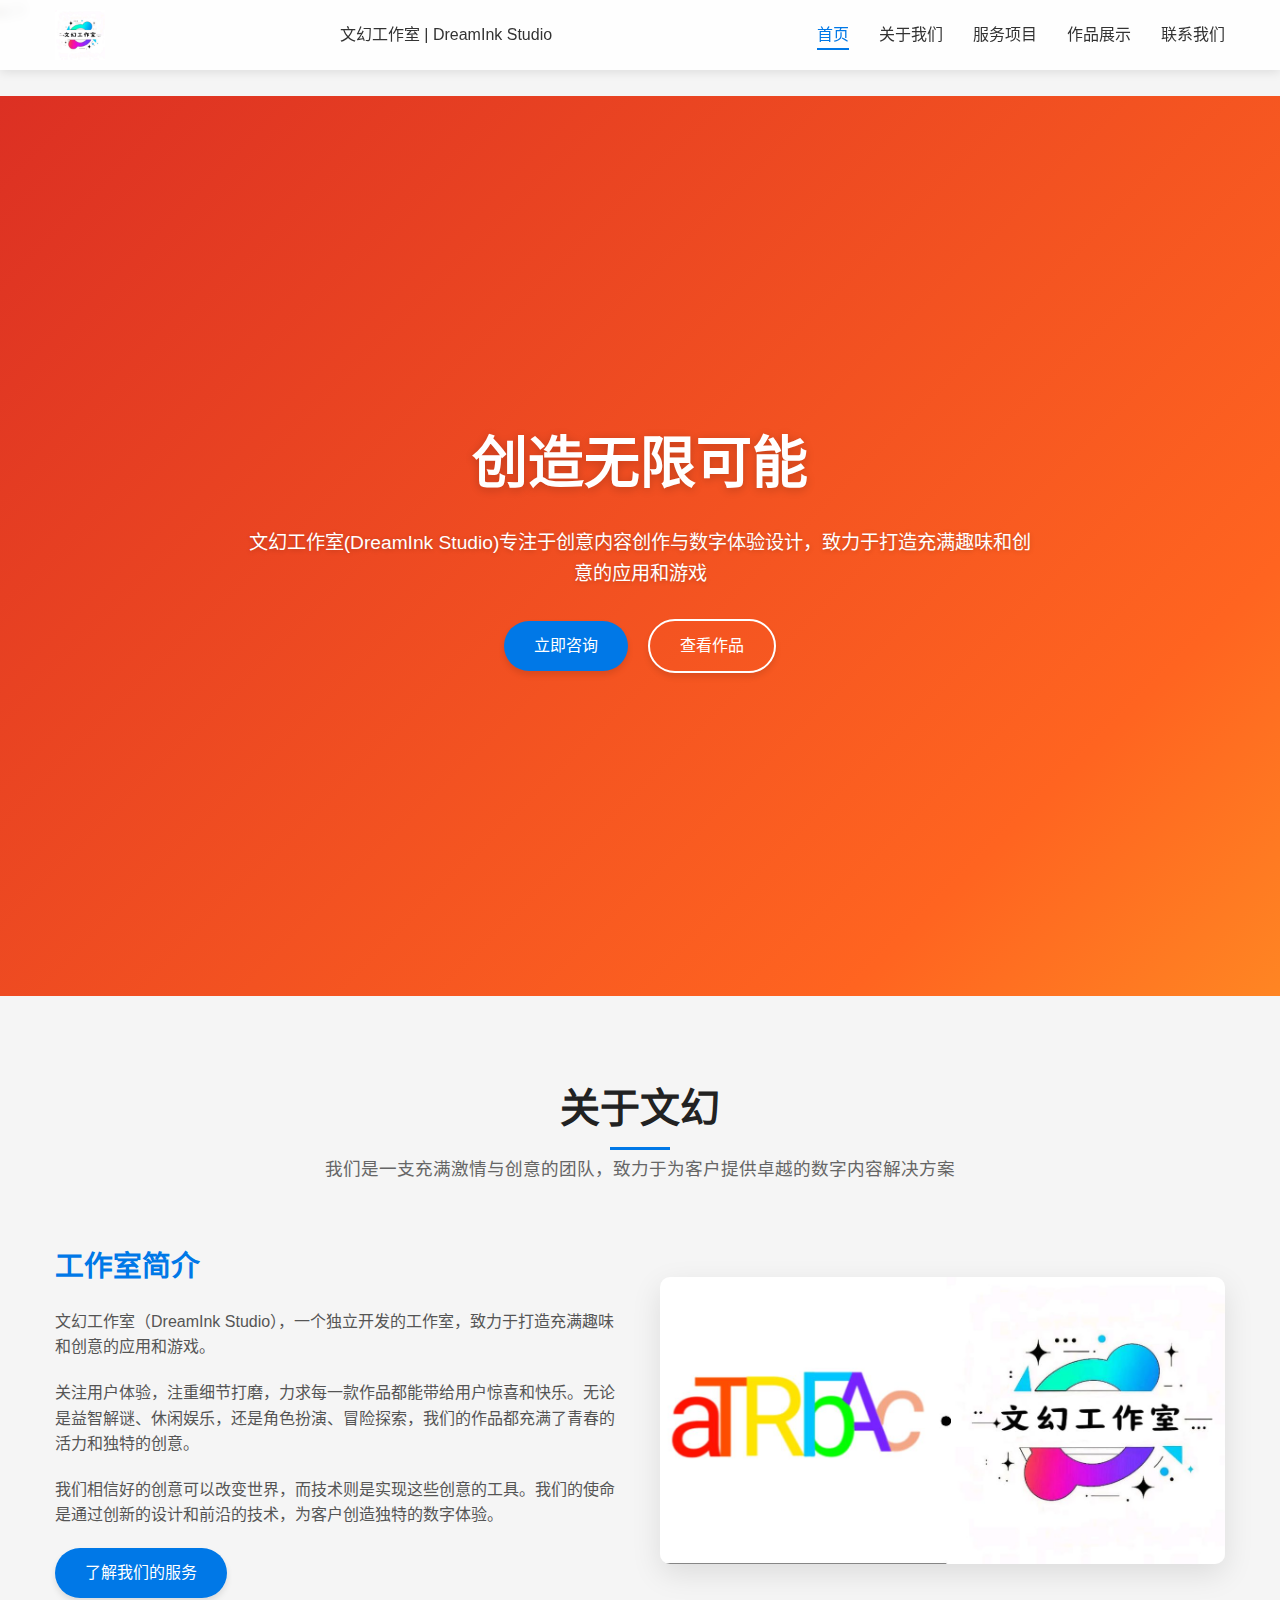
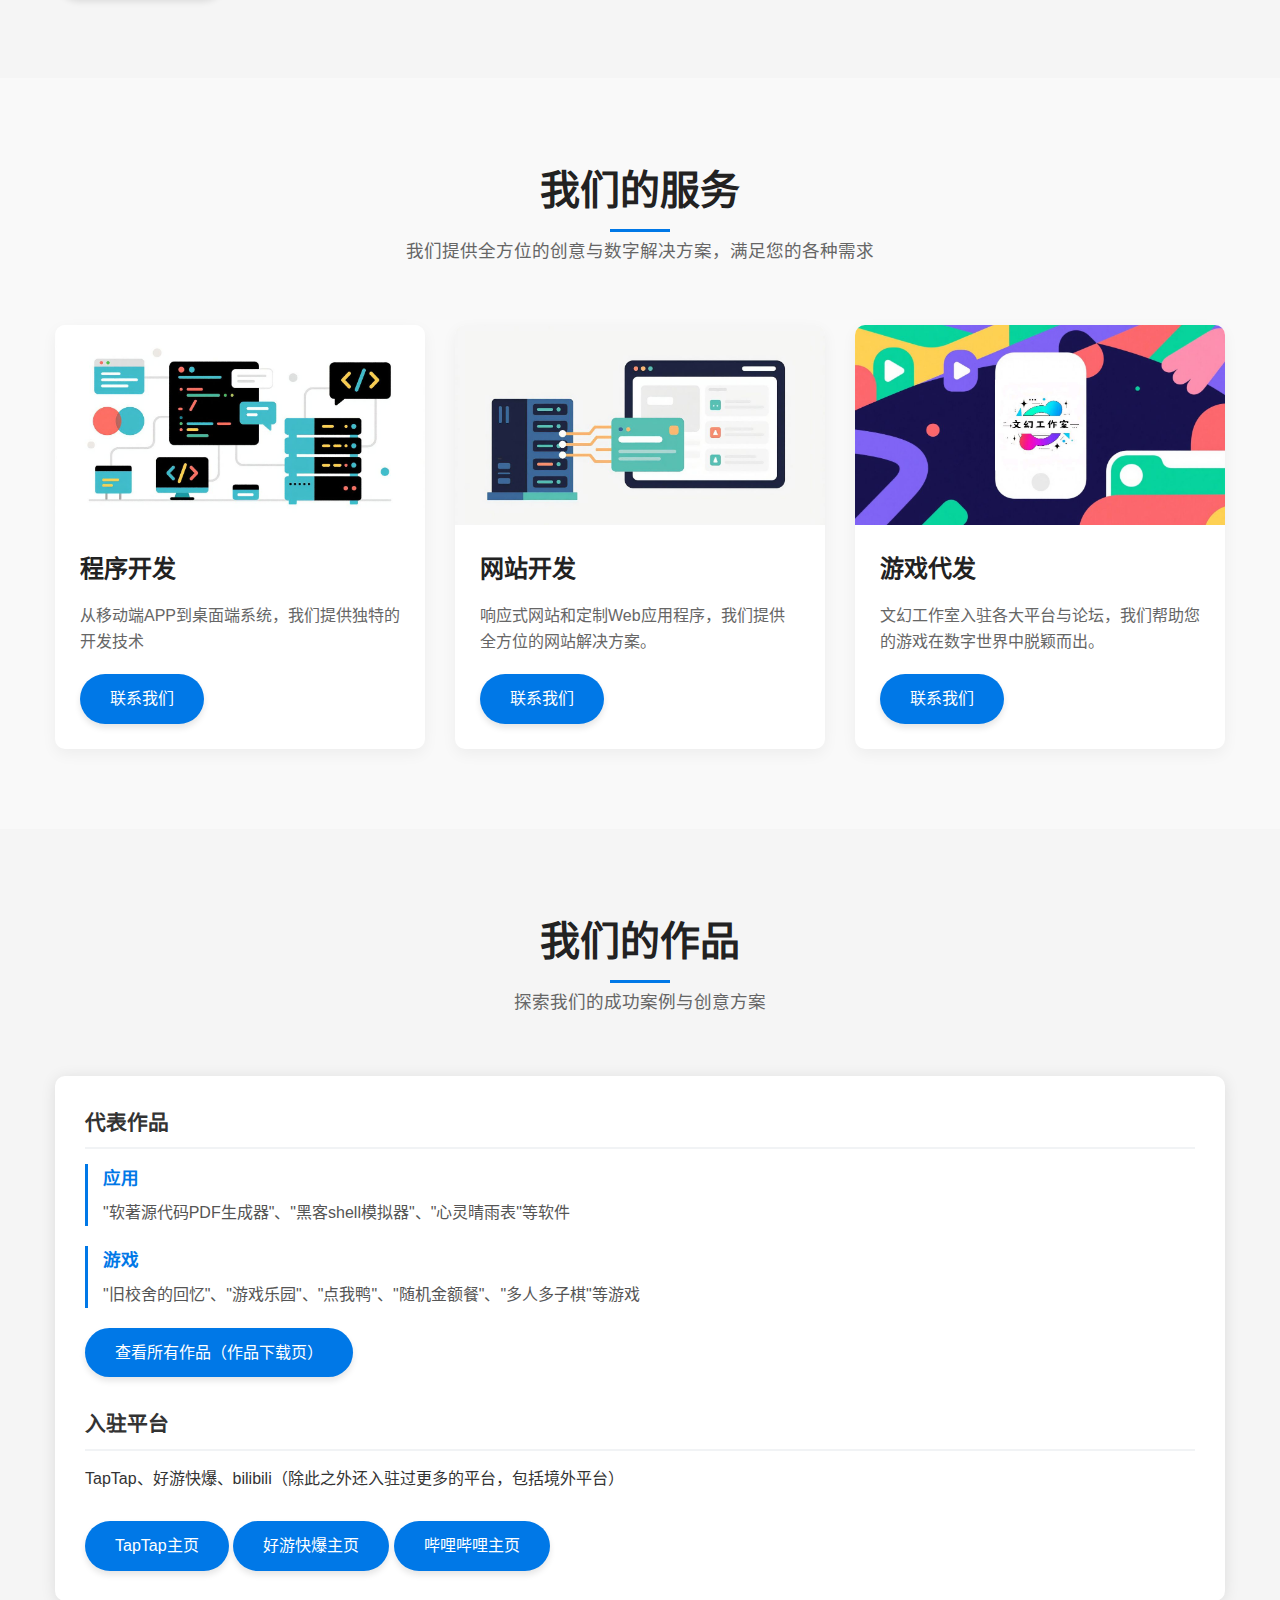
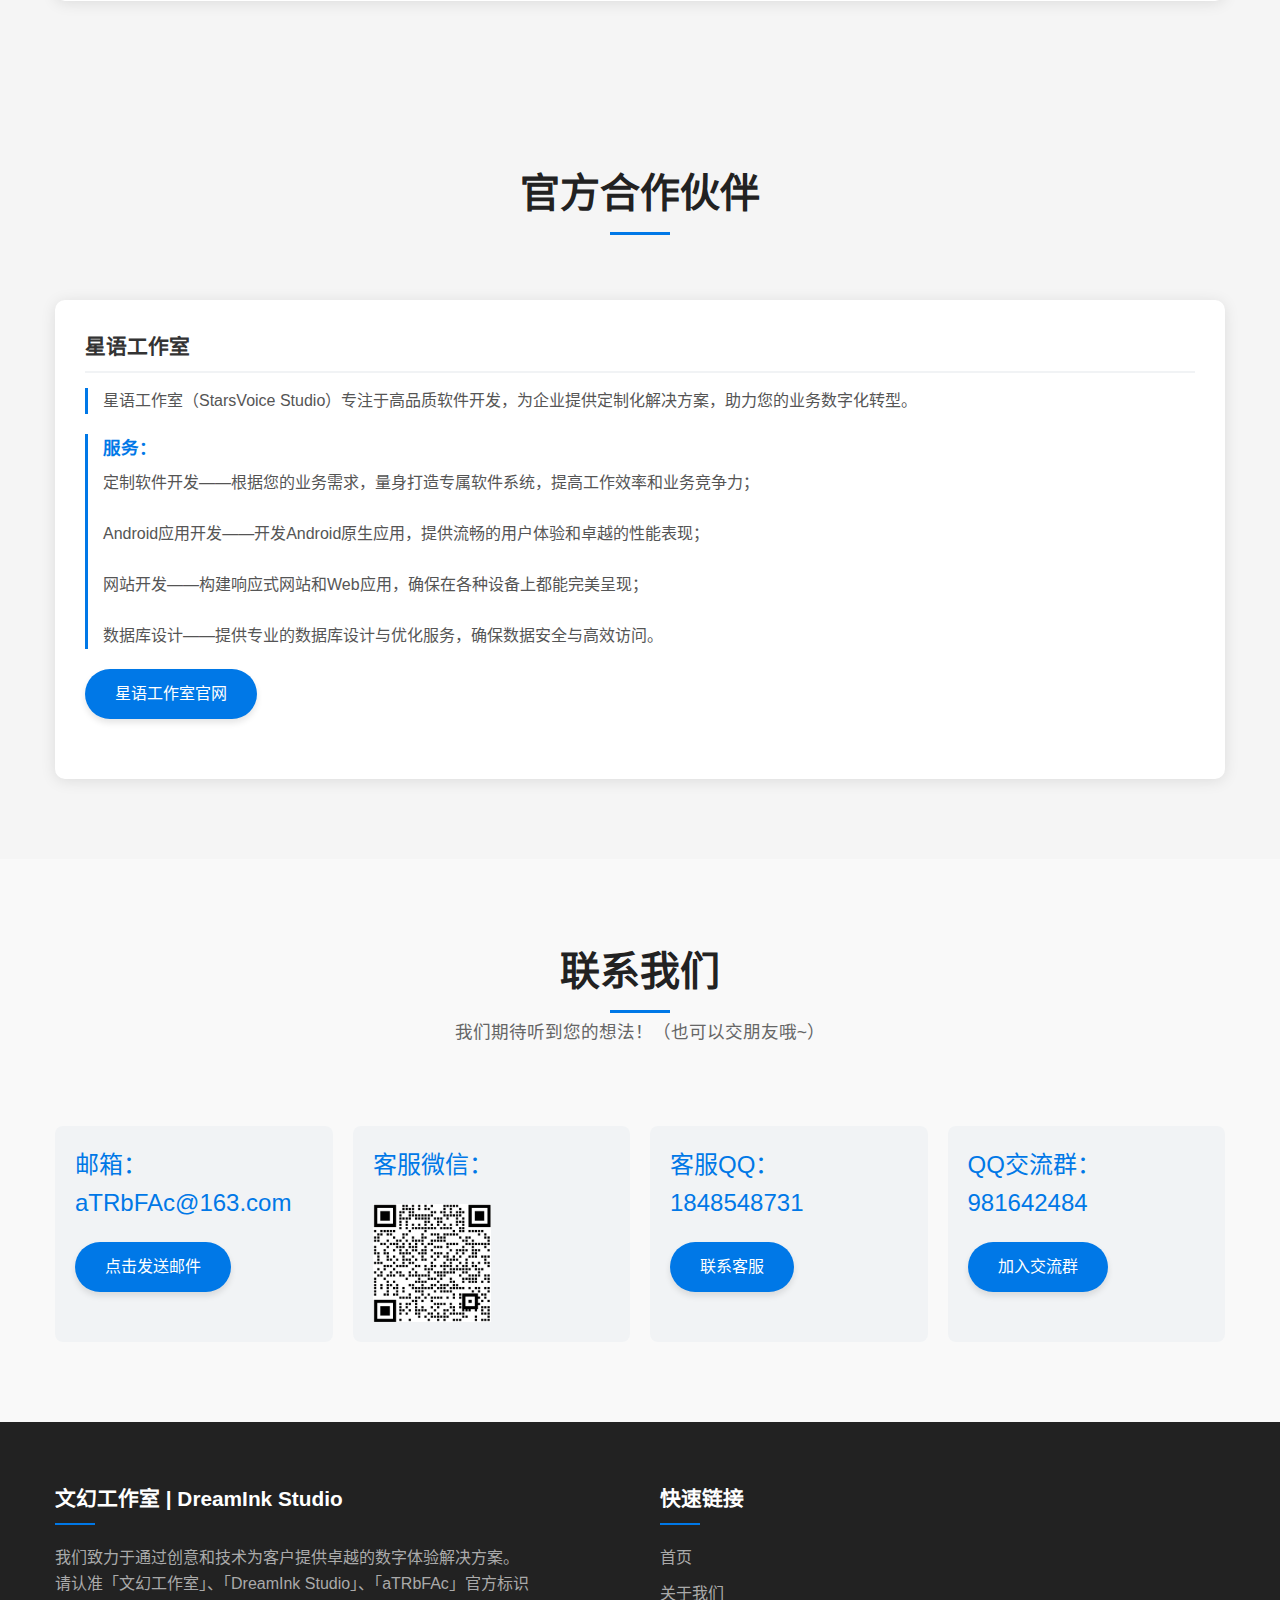
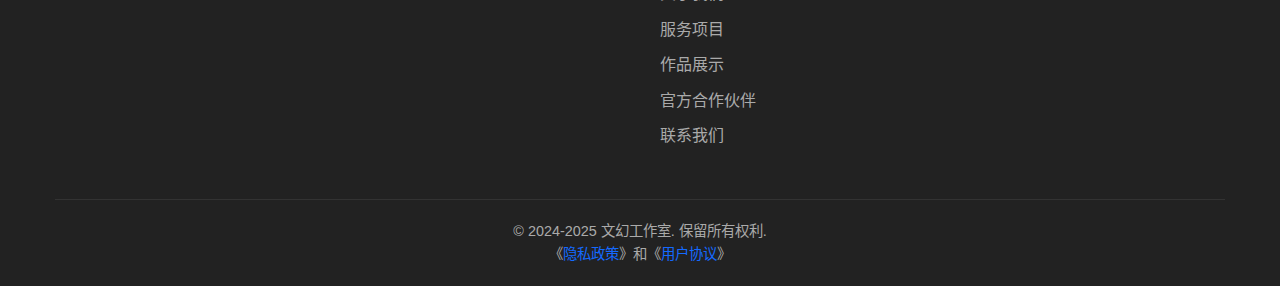
<file: index.html>
677<!DOCTYPE html>
<html lang="zh-CN">
<head>
    <meta charset="UTF-8">
    <meta name="viewport" content="width=device-width, initial-scale=1.0">
    <title>文幻工作室 - DreamInk Studio</title>

<meta http-equiv="Content-Type" content="text/html;charset=gb2312" />
<meta name="sogou_site_verification" content="8Qkjv8NjRE" />
    <link rel="icon" href="images/LOGO.jpg" sizes="16x16" type="image/jpg">
    <link rel="icon" href="images/LOGO.jpg" sizes="32x32" type="image/jpg">
    <link rel="icon" href="images/LOGO.jpg" sizes="48x48" type="image/jpg">
    <link rel="icon" href="images/LOGO.jpg" sizes="64x64" type="image/jpg">
    <link rel="stylesheet" href="./css/style.css">
    <link rel="stylesheet" href="https://cdnjs.cloudflare.com/ajax/libs/font-awesome/6.0.0-beta3/css/all.min.css">
<!-- 站点管理标签验证 -->
<meta name="baidu-site-verification" content="codeva-bkrmDVSLWG" />
<meta name="msvalidate.01" content="A091F049BA08DACA4A9A7A0B89F69319" />
<meta name="bytedance-verification-code" content="Y5KGmpEnc4VJQ4GAaSfR" />
<meta name="shenma-site-verification" content="faaa215bc074c6ccbd3d1b2e747b6f7b_1756874771">
<!--节日/纪念日CSS-->

</head>
<body>
    <!-- 导航栏 -->
    <header class="header">
        <div class="container">
            <nav class="nav">
                <a href="#">
                    <img src="images/LOGO.jpg" alt="文幻工作室" class="logo">
                </a>
                <p>文幻工作室 | DreamInk Studio</p>
                <ul class="nav-links">
                    <li><a href="#" class="active">首页</a></li>
                    <li><a href="#about">关于我们</a></li>
                    <li><a href="#services">服务项目</a></li>
                    <li><a href="#portfolio">作品展示</a></li>
                    <li><a href="#contact">联系我们</a></li>
                </ul>
                <div class="mobile-menu-btn">
                    <i class="fas fa-bars"></i>
                </div>
            </nav>
        </div>
    </header>

    <!-- hero区域 -->
    <section class="hero">
        <div class="hero-content">
            <h1>创造无限可能</h1>
            <p>文幻工作室(DreamInk Studio)专注于创意内容创作与数字体验设计，致力于打造充满趣味和创意的应用和游戏</p>
            <div class="btn-group">
                <a href="#contact" class="btn">立即咨询</a>
                <a href="#portfolio" class="btn btn-outline">查看作品</a>
            </div>
        </div>
    </section>
    <!-- 关于我们 -->
    <section id="about" class="section">
        <div class="container">
            <div class="section-title">
                <h2>关于文幻</h2>
                <p>我们是一支充满激情与创意的团队，致力于为客户提供卓越的数字内容解决方案</p>
            </div>
            <div class="about-content">
                <div class="about-text">
                    <h3>工作室简介</h3>
                    <p>文幻工作室（DreamInk Studio），一个独立开发的工作室，致力于打造充满趣味和创意的应用和游戏。</p>
                    <p>关注用户体验，注重细节打磨，力求每一款作品都能带给用户惊喜和快乐。无论是益智解谜、休闲娱乐，还是角色扮演、冒险探索，我们的作品都充满了青春的活力和独特的创意。</p>
                    <p>我们相信好的创意可以改变世界，而技术则是实现这些创意的工具。我们的使命是通过创新的设计和前沿的技术，为客户创造独特的数字体验。</p>
                    <a href="#services" class="btn">了解我们的服务</a>
                </div>
                <div class="about-image">
                    <img src="images/LOGO2.jpg" alt="文幻工作室团队">
                </div>
            </div>
        </div>
    </section>

<!--节日/纪念日区域-->
<!--
     <div class="national-celebration" style="
        position: relative;
        width: 100%;
        max-width: min(1200px, 95vw);
        aspect-ratio: 16 / 6;
        min-height: 250px;
        margin: 0 auto;
        background: linear-gradient(135deg, 
            #de2910 0%, #ff6b35 25%, #ffffff 50%, #ff9933 75%, #de2910 100%);
        border-radius: clamp(12px, 2vw, 20px);
        box-shadow: 
            0 clamp(8px, 1.5vw, 12px) clamp(20px, 3vw, 40px) rgba(222, 41, 16, 0.25),
            0 clamp(4px, 0.8vw, 8px) clamp(12px, 2vw, 25px) rgba(255, 153, 51, 0.15);
        overflow: hidden;
        display: flex;
        align-items: center;
        justify-content: center;
        transition: all 0.4s cubic-bezier(0.4, 0, 0.2, 1);
    " onmouseenter="this.style.transform='translateY(clamp(-3px, -0.3vw, -5px)) scale(1.01)'; this.style.boxShadow='0 clamp(12px, 2vw, 16px) clamp(25px, 4vw, 50px) rgba(222, 41, 16, 0.3), 0 clamp(6px, 1vw, 10px) clamp(15px, 2.5vw, 30px) rgba(255, 153, 51, 0.2)'" 
       onmouseleave="this.style.transform='translateY(clamp(-3px, -0.3vw, -5px)) scale(1.01)'; this.style.boxShadow='0 clamp(8px, 1.5vw, 12px) clamp(20px, 3vw, 40px) rgba(222, 41, 16, 0.25), 0 clamp(4px, 0.8vw, 8px) clamp(12px, 2vw, 25px) rgba(255, 153, 51, 0.15)'"
       onclick="createFirework(event.clientX, event.clientY)"
    >
        <div style="
            position: absolute;
            top: clamp(2px, 0.4vw, 4px);
            left: clamp(2px, 0.4vw, 4px);
            right: clamp(2px, 0.4vw, 4px);
            bottom: clamp(2px, 0.4vw, 4px);
            border: clamp(1px, 0.2vw, 2px) solid #ffd700;
            border-radius: clamp(10px, 1.8vw, 16px);
            pointer-events: none;
            opacity: 0.8;
        "></div>
        
        <div style="
            position: absolute;
            top: 0;
            left: 0;
            width: 100%;
            height: 100%;
            pointer-events: none;
            overflow: hidden;
        ">
            <div style="
                position: absolute;
                height: clamp(2px, 0.4vw, 4px);
                background: linear-gradient(90deg, #ff6b35, #ffd700, #ff4757);
                animation: ribbonFlow 8s linear infinite;
                opacity: 0.7;
                top: 15%;
                width: 40%;
                animation-delay: 0s;
            "></div>
            <div style="
                position: absolute;
                height: clamp(2px, 0.4vw, 4px);
                background: linear-gradient(90deg, #ff6b35, #ffd700, #ff4757);
                animation: ribbonFlow 8s linear infinite;
                opacity: 0.7;
                top: 35%;
                width: 60%;
                animation-delay: 2s;
            "></div>
            <div style="
                position: absolute;
                height: clamp(2px, 0.4vw, 4px);
                background: linear-gradient(90deg, #ff6b35, #ffd700, #ff4757);
                animation: ribbonFlow 8s linear infinite;
                opacity: 0.7;
                top: 55%;
                width: 50%;
                animation-delay: 4s;
            "></div>
            <div style="
                position: absolute;
                height: clamp(2px, 0.4vw, 4px);
                background: linear-gradient(90deg, #ff6b35, #ffd700, #ff4757);
                animation: ribbonFlow 8s linear infinite;
                opacity: 0.7;
                top: 75%;
                width: 45%;
                animation-delay: 6s;
            "></div>
            
            <div style="
                position: absolute;
                color: #ffd700;
                font-size: clamp(16px, 2.5vw, 24px);
                animation: starTwinkle 3s ease-in-out infinite;
                text-shadow: 0 0 clamp(5px, 1vw, 10px) rgba(255, 215, 0, 0.6);
                top: 20%;
                left: 10%;
                animation-delay: 0s;
            ">✦</div>
            <div style="
                position: absolute;
                color: #ffd700;
                font-size: clamp(16px, 2.5vw, 24px);
                animation: starTwinkle 3s ease-in-out infinite;
                text-shadow: 0 0 clamp(5px, 1vw, 10px) rgba(255, 215, 0, 0.6);
                top: 30%;
                right: 15%;
                animation-delay: 1s;
            ">✦</div>
            <div style="
                position: absolute;
                color: #ffd700;
                font-size: clamp(16px, 2.5vw, 24px);
                animation: starTwinkle 3s ease-in-out infinite;
                text-shadow: 0 0 clamp(5px, 1vw, 10px) rgba(255, 215, 0, 0.6);
                bottom: 25%;
                left: 20%;
                animation-delay: 2s;
            ">✦</div>
            <div style="
                position: absolute;
                color: #ffd700;
                font-size: clamp(16px, 2.5vw, 24px);
                animation: starTwinkle 3s ease-in-out infinite;
                text-shadow: 0 0 clamp(5px, 1vw, 10px) rgba(255, 215, 0, 0.6);
                bottom: 15%;
                right: 10%;
                animation-delay: 0.5s;
            ">✦</div>
        </div>
        
        <div style="
            text-align: center;
            color: #1a1a1a;
            z-index: 20;
            position: relative;
            padding: clamp(15px, 3vw, 30px);
            background: rgba(255, 255, 255, 0.95);
            border-radius: clamp(8px, 1.5vw, 12px);
            box-shadow: 0 clamp(4px, 0.8vw, 8px) clamp(16px, 2.5vw, 32px) rgba(0, 0, 0, 0.1);
            backdrop-filter: blur(clamp(5px, 1vw, 10px));
            border: 1px solid rgba(255, 255, 255, 0.2);
            max-width: 90%;
            animation: fadeInUp 0.8s ease-out;
        ">
            <div style="
                font-size: clamp(1.4rem, 4vw, 2.8rem);
                font-weight: 700;
                margin: 0 0 clamp(5px, 1vw, 10px) 0;
                background: linear-gradient(135deg, #de2910, #ff6b35, #ffd700);
                -webkit-background-clip: text;
                -webkit-text-fill-color: transparent;
                background-clip: text;
                text-shadow: clamp(1px, 0.2vw, 2px) clamp(1px, 0.2vw, 2px) clamp(2px, 0.4vw, 4px) rgba(0, 0, 0, 0.1);
                letter-spacing: clamp(0.5px, 0.1vw, 1px);
                line-height: 1.2;
            ">热烈庆祝中华人民共和国</div>
            <div style="
                font-size: clamp(1.6rem, 5vw, 3.2rem);
                font-weight: 800;
                margin: clamp(3px, 0.6vw, 5px) 0;
                color: #de2910;
                text-shadow: clamp(1px, 0.2vw, 2px) clamp(1px, 0.2vw, 2px) clamp(2px, 0.4vw, 4px) rgba(0, 0, 0, 0.15);
                letter-spacing: clamp(1px, 0.2vw, 2px);
                line-height: 1.1;
            ">成立76周年</div>
            <div style="
                font-size: clamp(0.9rem, 2.5vw, 1.4rem);
                font-weight: 500;
                margin: clamp(8px, 1.5vw, 15px) 0 clamp(3px, 0.6vw, 5px) 0;
                color: #666;
                font-style: italic;
                line-height: 1.3;
            ">繁荣昌盛 · 国泰民安</div>
            <div style="
                font-size: clamp(0.7rem, 2vw, 1.1rem);
                color: #888;
                margin-top: clamp(10px, 2vw, 20px);
                font-weight: 400;
                letter-spacing: clamp(0.3px, 0.06vw, 0.5px);
                line-height: 1.4;
            ">文幻工作室 敬贺 · 国家繁荣昌盛</div>
        </div>
    </div>
-->
<!--国庆节-->
<!--
   <div class="mid-autumn-celebration" style="
        position: relative;
        width: 100%;
        max-width: min(1200px, 95vw);
        aspect-ratio: 16 / 7;
        min-height: 280px;
        margin: 0 auto;
        background: linear-gradient(135deg, 
            #2c3e50 0%, #34495e 25%, #2c3e50 50%, #34495e 75%, #2c3e50 100%);
        border-radius: clamp(16px, 2.5vw, 24px);
        box-shadow: 
            0 clamp(10px, 2vw, 16px) clamp(25px, 4vw, 50px) rgba(44, 62, 80, 0.4),
            0 clamp(6px, 1.2vw, 10px) clamp(15px, 2.5vw, 30px) rgba(52, 73, 94, 0.3);
        overflow: hidden;
        display: flex;
        align-items: center;
        justify-content: center;
        transition: all 0.4s cubic-bezier(0.4, 0, 0.2, 1);
    " onmouseenter="this.style.transform='translateY(clamp(-4px, -0.4vw, -6px)) scale(1.02)'; this.style.boxShadow='0 clamp(14px, 2.5vw, 20px) clamp(30px, 5vw, 60px) rgba(44, 62, 80, 0.5), 0 clamp(8px, 1.5vw, 12px) clamp(20px, 3vw, 40px) rgba(52, 73, 94, 0.4)'" 
       onmouseleave="this.style.transform='translateY(clamp(-4px, -0.4vw, -6px)) scale(1.02)'; this.style.boxShadow='0 clamp(10px, 2vw, 16px) clamp(25px, 4vw, 50px) rgba(44, 62, 80, 0.4), 0 clamp(6px, 1.2vw, 10px) clamp(15px, 2.5vw, 30px) rgba(52, 73, 94, 0.3)'"
       onclick="createLantern(event.clientX, event.clientY)"
    >
        <div style="
            position: absolute;
            top: 50%;
            right: 10%;
            transform: translateY(-50%);
            width: clamp(80px, 15vw, 150px);
            height: clamp(80px, 15vw, 150px);
            background: radial-gradient(circle, #ffd700 30%, #ffed4e 70%);
            border-radius: 50%;
            box-shadow: 
                0 0 clamp(30px, 6vw, 60px) rgba(255, 215, 0, 0.6),
                0 0 clamp(60px, 12vw, 120px) rgba(255, 237, 78, 0.4);
            animation: moonGlow 3s ease-in-out infinite alternate;
        "></div>
        
        <div style="
            position: absolute;
            top: 0;
            left: 0;
            width: 100%;
            height: 100%;
            pointer-events: none;
            overflow: hidden;
        ">
            <div style="
                position: absolute;
                background: rgba(255, 255, 255, 0.1);
                border-radius: 50%;
                animation: cloudFloat 20s linear infinite;
                top: 20%;
                left: -50px;
                width: clamp(60px, 12vw, 120px);
                height: clamp(40px, 8vw, 80px);
                animation-delay: 0s;
            "></div>
            <div style="
                position: absolute;
                background: rgba(255, 255, 255, 0.1);
                border-radius: 50%;
                animation: cloudFloat 20s linear infinite;
                top: 60%;
                left: -80px;
                width: clamp(80px, 16vw, 160px);
                height: clamp(50px, 10vw, 100px);
                animation-delay: 5s;
            "></div>
            <div style="
                position: absolute;
                background: rgba(255, 255, 255, 0.1);
                border-radius: 50%;
                animation: cloudFloat 20s linear infinite;
                top: 40%;
                left: -120px;
                width: clamp(100px, 20vw, 200px);
                height: clamp(60px, 12vw, 120px);
                animation-delay: 10s;
            "></div>
            
            <div style="
                position: absolute;
                color: #ffd700;
                font-size: clamp(12px, 2.5vw, 24px);
                animation: starTwinkle 4s ease-in-out infinite;
                text-shadow: 0 0 clamp(5px, 1vw, 10px) rgba(255, 215, 0, 0.8);
                top: 15%;
                left: 15%;
                animation-delay: 0s;
            ">✦</div>
            <div style="
                position: absolute;
                color: #ffd700;
                font-size: clamp(12px, 2.5vw, 24px);
                animation: starTwinkle 4s ease-in-out infinite;
                text-shadow: 0 0 clamp(5px, 1vw, 10px) rgba(255, 215, 0, 0.8);
                top: 25%;
                right: 20%;
                animation-delay: 1s;
            ">✦</div>
            <div style="
                position: absolute;
                color: #ffd700;
                font-size: clamp(12px, 2.5vw, 24px);
                animation: starTwinkle 4s ease-in-out infinite;
                text-shadow: 0 0 clamp(5px, 1vw, 10px) rgba(255, 215, 0, 0.8);
                bottom: 20%;
                left: 10%;
                animation-delay: 2s;
            ">✦</div>
            <div style="
                position: absolute;
                color: #ffd700;
                font-size: clamp(12px, 2.5vw, 24px);
                animation: starTwinkle 4s ease-in-out infinite;
                text-shadow: 0 0 clamp(5px, 1vw, 10px) rgba(255, 215, 0, 0.8);
                bottom: 30%;
                right: 15%;
                animation-delay: 3s;
            ">✦</div>
            <div style="
                position: absolute;
                color: #ffd700;
                font-size: clamp(12px, 2.5vw, 24px);
                animation: starTwinkle 4s ease-in-out infinite;
                text-shadow: 0 0 clamp(5px, 1vw, 10px) rgba(255, 215, 0, 0.8);
                top: 35%;
                left: 25%;
                animation-delay: 0.5s;
            ">✦</div>
            <div style="
                position: absolute;
                color: #ffd700;
                font-size: clamp(12px, 2.5vw, 24px);
                animation: starTwinkle 4s ease-in-out infinite;
                text-shadow: 0 0 clamp(5px, 1vw, 10px) rgba(255, 215, 0, 0.8);
                bottom: 15%;
                right: 25%;
                animation-delay: 1.5s;
            ">✦</div>
        </div>
        
        <div style="
            position: absolute;
            bottom: 20px;
            left: 50%;
            transform: translateX(-50%);
            font-size: clamp(24px, 5vw, 48px);
            animation: mooncakeBounce 2s ease-in-out infinite;
        ">🥮</div>
        
        <div style="
            text-align: center;
            color: #ffffff;
            z-index: 20;
            position: relative;
            padding: clamp(20px, 4vw, 40px);
            background: rgba(0, 0, 0, 0.3);
            border-radius: clamp(12px, 2vw, 20px);
            backdrop-filter: blur(clamp(8px, 1.5vw, 15px));
            border: 1px solid rgba(255, 255, 255, 0.1);
            max-width: 80%;
        ">
            <div style="
                font-size: clamp(1.6rem, 4.5vw, 3.2rem);
                font-weight: 700;
                margin: 0 0 clamp(8px, 1.5vw, 15px) 0;
                background: linear-gradient(135deg, #ffd700, #ffed4e, #ffffff);
                -webkit-background-clip: text;
                -webkit-text-fill-color: transparent;
                background-clip: text;
                text-shadow: 0 0 clamp(10px, 2vw, 20px) rgba(255, 215, 0, 0.3);
                letter-spacing: clamp(1px, 0.2vw, 2px);
                line-height: 1.2;
            ">中秋月圆 · 情满人间</div>
            <div style="
                font-size: clamp(2rem, 5.5vw, 3.8rem);
                font-weight: 800;
                margin: clamp(5px, 1vw, 10px) 0;
                color: #ffd700;
                text-shadow: 
                    0 0 clamp(8px, 1.5vw, 15px) rgba(255, 215, 0, 0.5),
                    0 0 clamp(16px, 3vw, 30px) rgba(255, 237, 78, 0.3);
                letter-spacing: clamp(2px, 0.4vw, 4px);
                line-height: 1.1;
            ">佳节团圆</div>
            <div style="
                font-size: clamp(1rem, 2.8vw, 1.6rem);
                font-weight: 500;
                margin: clamp(10px, 2vw, 20px) 0 clamp(5px, 1vw, 10px) 0;
                color: #e8e8e8;
                font-style: italic;
                line-height: 1.4;
            ">月到中秋分外明，人逢佳节倍思亲</div>
            <div style="
                font-size: clamp(1rem, 2.8vw, 1.6rem);
                font-weight: 500;
                margin: clamp(5px, 1vw, 10px) 0;
                color: #e8e8e8;
                font-style: italic;
                line-height: 1.4;
            ">愿您与家人共度美好时光</div>
            <div style="
                font-size: clamp(0.8rem, 2.2vw, 1.2rem);
                color: #cccccc;
                margin-top: clamp(12px, 2.5vw, 25px);
                font-weight: 400;
                letter-spacing: clamp(0.5px, 0.1vw, 1px);
                line-height: 1.4;
            ">文幻工作室 恭祝中秋快乐 · 阖家欢乐笑开颜</div>
        </div>
    </div>
-->
<!--中秋节-->

    <!-- 服务项目 -->
    <section id="services" class="section services">
        <div class="container">
            <div class="section-title">
                <h2>我们的服务</h2>
                <p>我们提供全方位的创意与数字解决方案，满足您的各种需求</p>
            </div>
            <div class="services-grid">
                <div class="service-card">
                    <div class="service-img">
                        <img src="images/Program_development.jpg" alt="程序开发">
                    </div>
                    <div class="service-content">
                        <h3>程序开发</h3>
                        <p>从移动端APP到桌面端系统，我们提供独特的开发技术</p>
                        <a href="#contact" class="btn">联系我们</a>
                    </div>
                </div>
                <div class="service-card">
                    <div class="service-img">
                        <img src="images/Web_development.jpg" alt="网站开发">
                    </div>
                    <div class="service-content">
                        <h3>网站开发</h3>
                        <p>响应式网站和定制Web应用程序，我们提供全方位的网站解决方案。</p>
                        <a href="#contact" class="btn">联系我们</a>
                    </div>
                </div>
                <div class="service-card">
                    <div class="service-img">
                        <img src="images/App_GameRelease.jpg" alt="应用/游戏发布">
                    </div>
                    <div class="service-content">
                        <h3>游戏代发</h3>
                        <p>文幻工作室入驻各大平台与论坛，我们帮助您的游戏在数字世界中脱颖而出。</p>
                        <a href="#contact" class="btn">联系我们</a>
                    </div>
                </div>
            </div>
        </div>
    </section>
    
<!-- 作品展示 -->
<section id="portfolio" class="section">
    <div class="container">
        <div class="section-title">
            <h2>我们的作品</h2>
            <p>探索我们的成功案例与创意方案</p>
        </div>
        <div class="portfolio-content">
            <div class="portfolio-section">
                <h3>代表作品</h3>
                <div class="portfolio-item">
                    <h4>应用</h4>
                    <p>"软著源代码PDF生成器"、"黑客shell模拟器"、"心灵晴雨表"等软件</p>
                </div>
                <div class="portfolio-item">
                    <h4>游戏</h4>
                    <p>"旧校舍的回忆"、"游戏乐园"、"点我鸭"、"随机金额餐"、"多人多子棋"等游戏</p>
                </div>
            <a href="App-store/index.html" target="_blank" class="btn">查看所有作品（作品下载页）</a>
            </div>
            <div class="portfolio-section">
                <h3>入驻平台</h3>
                <p>TapTap、好游快爆、bilibili（除此之外还入驻过更多的平台，包括境外平台）</p>
            </div>
            <a href="https://www.taptap.cn/developer/286587" target="_blank" class="btn">TapTap主页</a>
            <a href="https://www.3839.com/cp/32738.html" target="_blank" class="btn">好游快爆主页</a>
            <a href="https://b23.tv/9dcni5U" target="_blank" class="btn">哔哩哔哩主页</a>
        </div>
    </div>
</section>
<!-- 官方合作伙伴 -->
<section id="Partners" class="section">
    <div class="container">
        <div class="section-title">
            <h2>官方合作伙伴</h2>
        </div>
        <div class="portfolio-content">
            <div class="portfolio-section">
                <h3>星语工作室</h3>
                <div class="portfolio-item">
                    <h4></h4>
                    <p>星语工作室（StarsVoice Studio）专注于高品质软件开发，为企业提供定制化解决方案，助力您的业务数字化转型。</p>
                </div>
                <div class="portfolio-item">
                    <h4>服务：</h4>
                    <p>定制软件开发——根据您的业务需求，量身打造专属软件系统，提高工作效率和业务竞争力；</p><br>
                    <p>Android应用开发——开发Android原生应用，提供流畅的用户体验和卓越的性能表现；</p><br>
                    <p>网站开发——构建响应式网站和Web应用，确保在各种设备上都能完美呈现；</p><br>
                    <p>数据库设计——提供专业的数据库设计与优化服务，确保数据安全与高效访问。</p>
                </div>
                <a href="http://starsvoice.hkfree.work" target="_blank" class="btn">星语工作室官网</a>
            </div>
        </div>
    </div>
</section>
    <!-- 联系我们 -->
    <section id="contact" class="section contact">
        <div class="container">
            <div class="section-title">
                <h2>联系我们</h2>
                <p>我们期待听到您的想法！（也可以交朋友哦~）</p>
            </div>
            <div class="contact-content">
                <div class="contact-info">
                    <div class="contact-info-grid">
                        <div class="contact-item">
                            <p>邮箱：aTRbFAc@163.com</p>
                            <a href="mailto:atrbfac@163.com?subject=&body=" class="btn">点击发送邮件</a>
                        </div>
                        <div class="contact-item">
                            <p>客服微信：</p>
                            <img src="images/Enterprise_WeChat.jpg" alt="微信二维码" style="width:50%;">
                        </div>
                        <div class="contact-item">
                            <p>客服QQ：1848548731</p>
                            <a href="https://qm.qq.com/q/oqCIy80j2U" class="btn">联系客服</a>
                        </div>
                        <div class="contact-item">
                            <p>QQ交流群：981642484</p>
                            <a href="http://qm.qq.com/cgi-bin/qm/qr?_wv=1027&k=2xFXQ1Pz-wdDCR1Yz8mnu78flDqasOna&authKey=StaNpw8CZVgJiDAk2awFopyha5aruxQtNoH%2FpQ9q%2F5De0irJiwuxrZgdawc%2BZMB9&noverify=0&group_code=981642484" class="btn">加入交流群</a>
                        </div>
                    </div>
                </div>
            </div>
        </div>
    </section>

    <!-- 页脚 -->
    <footer class="footer">
        <div class="container">
            <div class="footer-content">
                <div class="footer-column">
                    <h3>文幻工作室 | DreamInk Studio</h3>
                    <p>我们致力于通过创意和技术为客户提供卓越的数字体验解决方案。</p>
                    <p>请认准「文幻工作室」、「DreamInk Studio」、「aTRbFAc」官方标识</p>
                </div>
                <div class="footer-column">
                    <h3>快速链接</h3>
                    <ul class="footer-links">
                        <li><a href="#">首页</a></li>
                        <li><a href="#about">关于我们</a></li>
                        <li><a href="#services">服务项目</a></li>
                        <li><a href="#portfolio">作品展示</a></li>
                        <li><a href="#Partners">官方合作伙伴</a></li>
                        <li><a href="#contact">联系我们</a></li>
                    </ul>
                </div>
            </div>
            <div class="footer-bottom">
                <p>&copy; 2024-2025 文幻工作室. 保留所有权利. <br>《<a href="https://atrbfac.top/Privacy_policy/" style="color: #146AFF; text-decoration: none;">隐私政策</a>》和《<a href="https://atrbfac.top/User_agreement/" style="color: #146AFF; text-decoration: none;">用户协议</a>》 <p>
            </div>
        </div>
    </footer>

    <script>
        // 移动端菜单切换
        document.querySelector('.mobile-menu-btn').addEventListener('click', function() {
            document.querySelector('.nav-links').classList.toggle('active');
        });
        
        // 平滑滚动
        document.querySelectorAll('a[href^="#"]').forEach(anchor => {
            anchor.addEventListener('click', function (e) {
                e.preventDefault();
                
                document.querySelector(this.getAttribute('href')).scrollIntoView({
                    behavior: 'smooth'
                });
                
                // 关闭移动菜单
                document.querySelector('.nav-links').classList.remove('active');
            });
        });
        
        // 导航栏滚动效果
        window.addEventListener('scroll', function() {
            const header = document.querySelector('.header');
            if (window.scrollY > 50) {
                header.style.background = 'rgba(255, 255, 255, 0.98)';
                header.style.boxShadow = '0 2px 20px rgba(0, 0, 0, 0.1)';
            } else {
                header.style.background = 'rgba(255, 255, 255, 0.9)';
                header.style.boxShadow = '0 2px 10px rgba(0, 0, 0, 0.1)';
            }
        });
    </script>
<!--节日/纪念日JS-->
<script src="./Festival_Anniversary/National-day.js"></script><!--国庆节-->
<script src="./Festival_Anniversary/Mid-autumn_festival.js"></script><!--中秋节-->
</body>
</html>
</file>
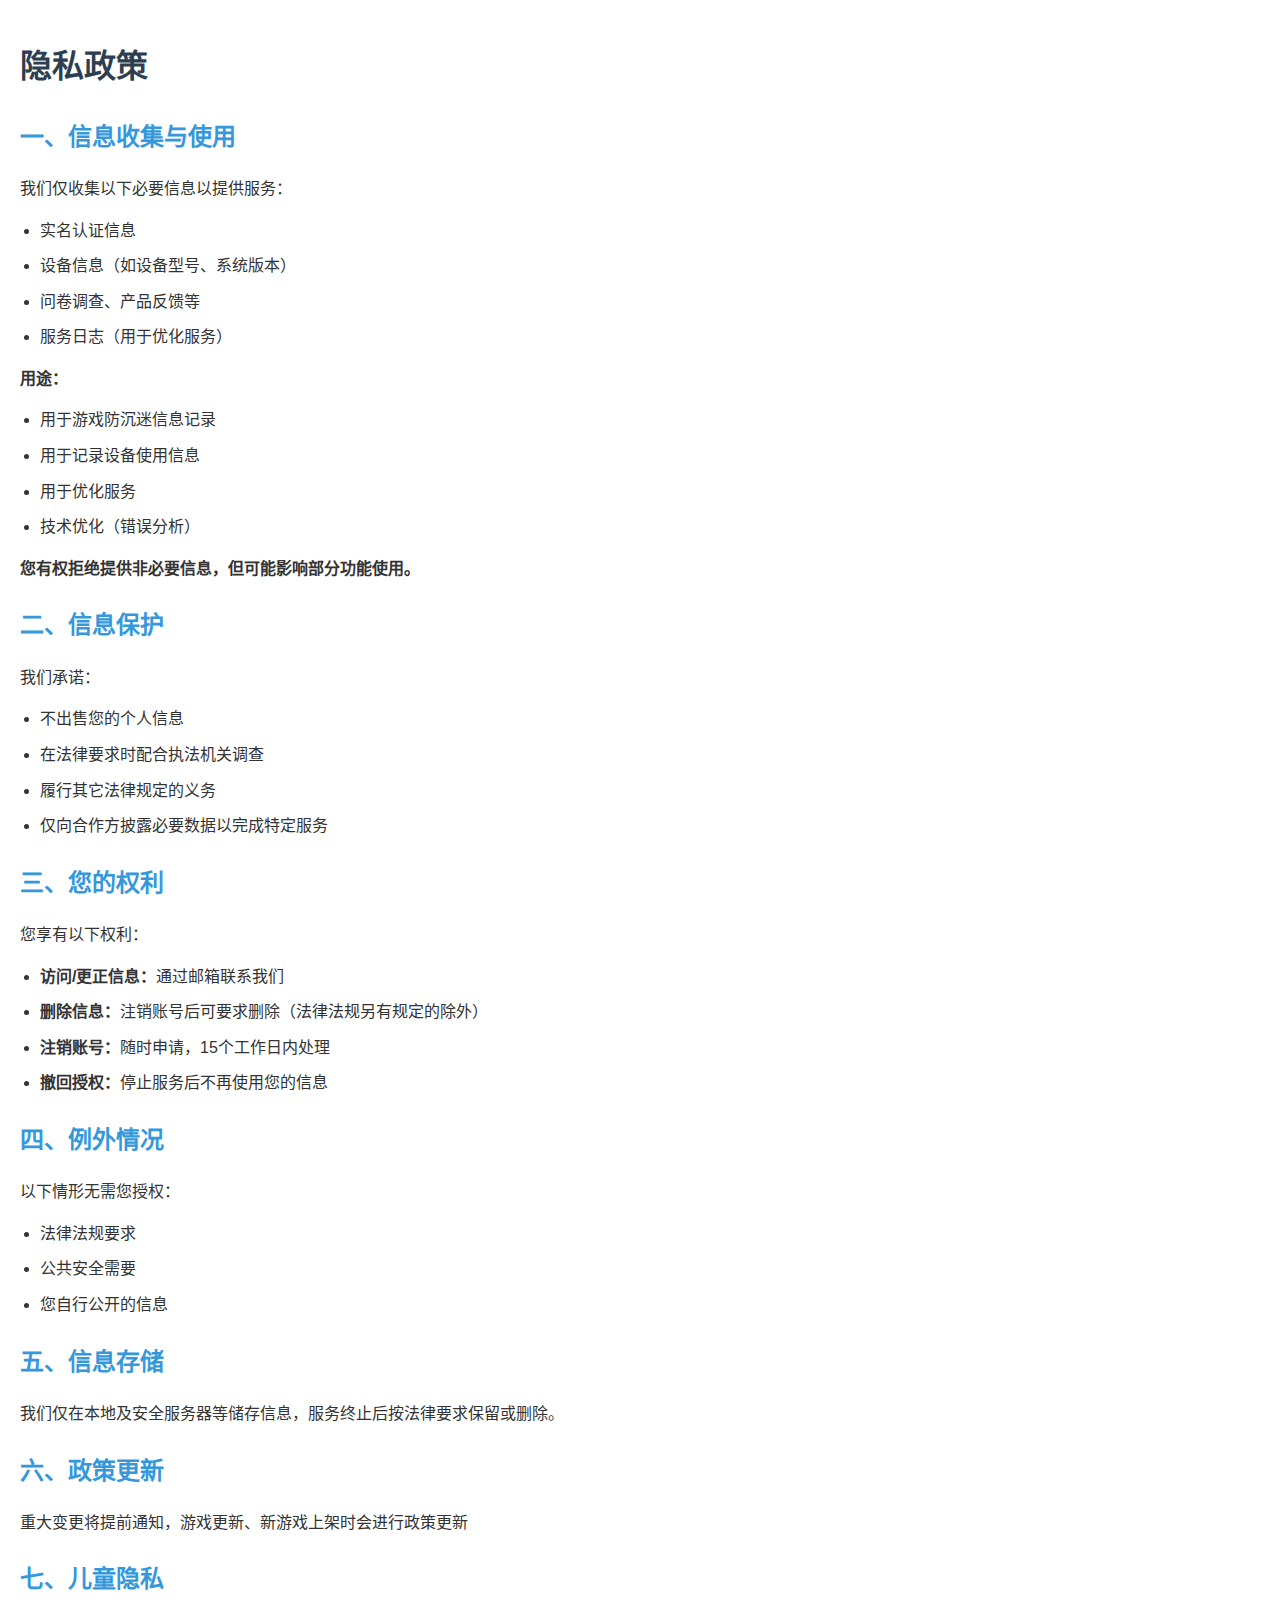
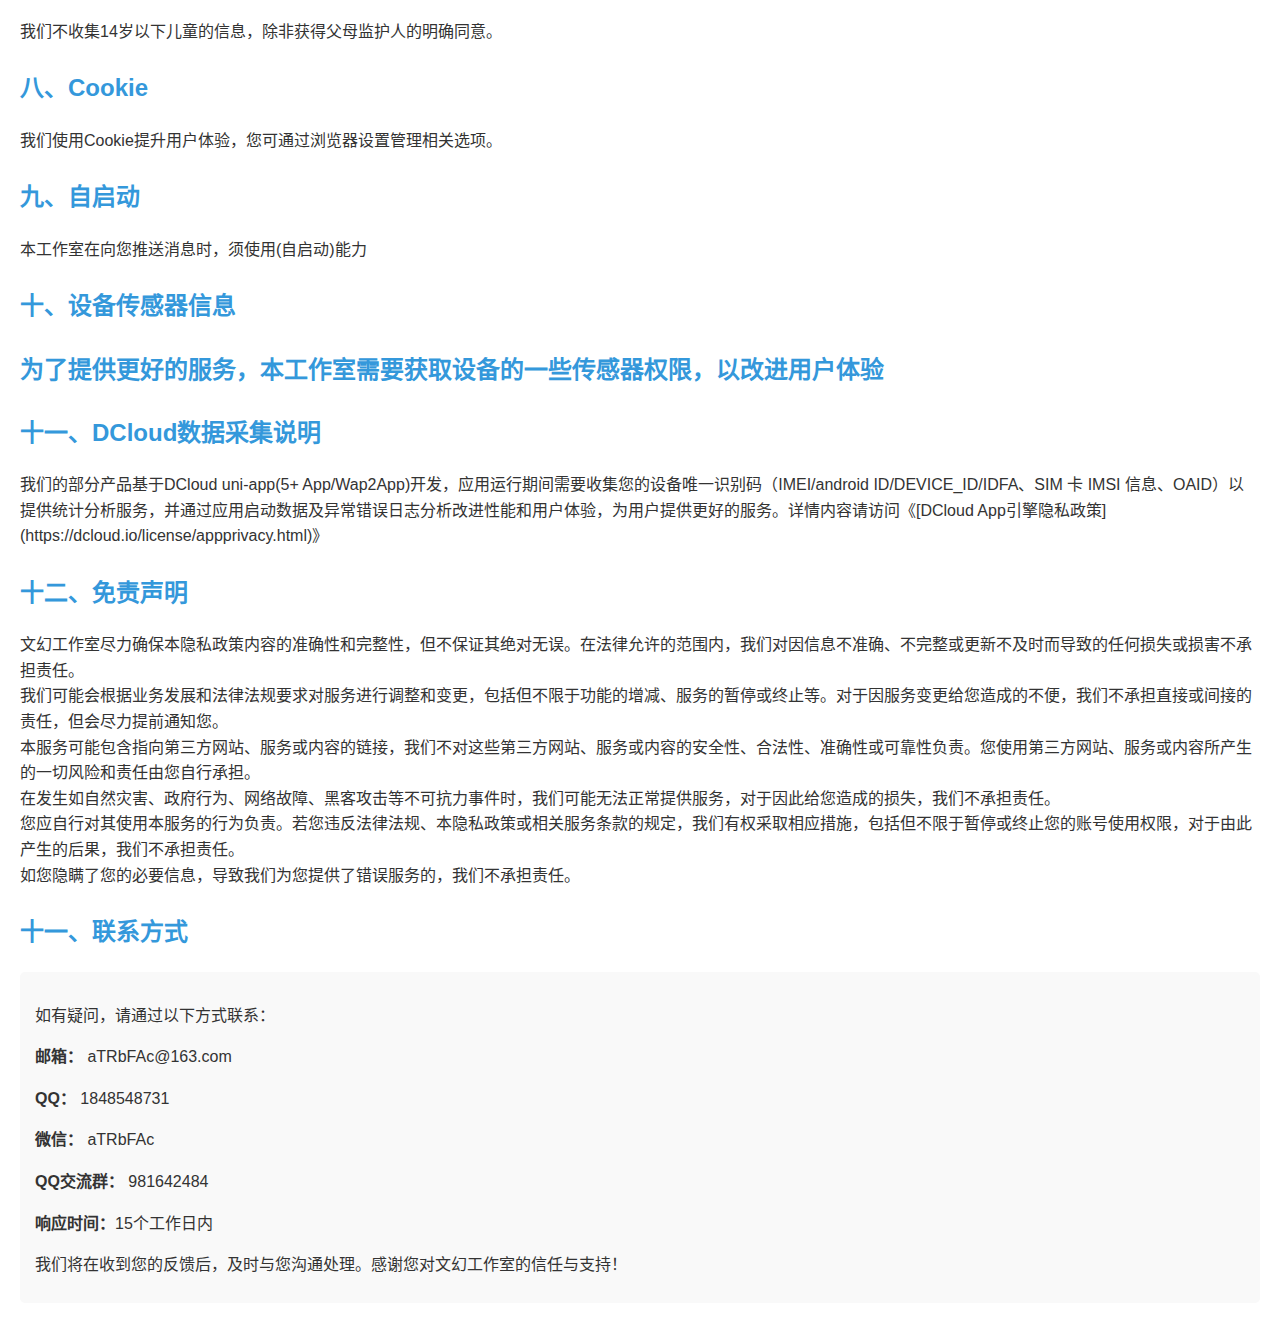
<file: Privacy_policy/index.html>
<!DOCTYPE html>
<html lang="zh-CN">
<head>
    <meta charset="UTF-8">
    <meta name="viewport" content="width=device-width, initial-scale=1.0">
    <title>文幻工作室隐私政策</title>
    <style>
        body {
            font-family: Arial, sans-serif;
            line-height: 1.6;
            margin: 0;
            padding: 20px;
            color: #333;
        }
        h1 {
            color: #2c3e50;
        }
        h2 {
            color: #3498db;
            margin-top: 25px;
        }
        p, li {
            margin-bottom: 10px;
        }
        ul {
            padding-left: 20px;
        }
        .contact-info {
            background-color: #f9f9f9;
            padding: 15px;
            border-radius: 5px;
            margin-top: 20px;
        }
    </style>
</head>
<body>
    <h1>隐私政策</h1>

    <h2>一、信息收集与使用</h2>
    <p>我们仅收集以下必要信息以提供服务：</p>
    <ul>
        <li>实名认证信息</li>
        <li>设备信息（如设备型号、系统版本）</li>
        <li>问卷调查、产品反馈等</li>
        <li>服务日志（用于优化服务）</li>
    </ul>
    <p><strong>用途：</strong></p>
    <ul>
        <li>用于游戏防沉迷信息记录</li>
        <li>用于记录设备使用信息</li>
        <li>用于优化服务</li>
        <li>技术优化（错误分析）</li>
    </ul>
    <p><strong>您有权拒绝提供非必要信息，但可能影响部分功能使用。</strong></p>

    <h2>二、信息保护</h2>
    <p>我们承诺：</p>
    <ul>
        <li>不出售您的个人信息</li>
        <li>在法律要求时配合执法机关调查</li>
        <li>履行其它法律规定的义务</li>
        <li>仅向合作方披露必要数据以完成特定服务</li>
    </ul>

    <h2>三、您的权利</h2>
    <p>您享有以下权利：</p>
    <ul>
        <li><strong>访问/更正信息：</strong>通过邮箱联系我们</li>
        <li><strong>删除信息：</strong>注销账号后可要求删除（法律法规另有规定的除外）</li>
        <li><strong>注销账号：</strong>随时申请，15个工作日内处理</li>
        <li><strong>撤回授权：</strong>停止服务后不再使用您的信息</li>
    </ul>

    <h2>四、例外情况</h2>
    <p>以下情形无需您授权：</p>
    <ul>
        <li>法律法规要求</li>
        <li>公共安全需要</li>
        <li>您自行公开的信息</li>
    </ul>

    <h2>五、信息存储</h2>
    <p>我们仅在本地及安全服务器等储存信息，服务终止后按法律要求保留或删除。</p>

    <h2>六、政策更新</h2>
    <p>重大变更将提前通知，游戏更新、新游戏上架时会进行政策更新</p>
    
    <h2>七、儿童隐私</h2>
    <p>我们不收集14岁以下儿童的信息，除非获得父母监护人的明确同意。</p>
    
    <h2>八、Cookie</h2>
    <p>我们使用Cookie提升用户体验，您可通过浏览器设置管理相关选项。</p>

    <h2>九、自启动</h2>
    <p>本工作室在向您推送消息时，须使用(自启动)能力</p>
    <h2>十、设备传感器信息<h2>
    <p>为了提供更好的服务，本工作室需要获取设备的一些传感器权限，以改进用户体验</p>

    <h2>十一、DCloud数据采集说明</h2>
    <p>我们的部分产品基于DCloud uni-app(5+ App/Wap2App)开发，应用运行期间需要收集您的设备唯一识别码（IMEI/android ID/DEVICE_ID/IDFA、SIM 卡 IMSI 信息、OAID）以提供统计分析服务，并通过应用启动数据及异常错误日志分析改进性能和用户体验，为用户提供更好的服务。详情内容请访问《[DCloud App引擎隐私政策](https://dcloud.io/license/appprivacy.html)》</p>
    <h2>十二、免责声明</h2>
    <p>文幻工作室尽力确保本隐私政策内容的准确性和完整性，但不保证其绝对无误。在法律允许的范围内，我们对因信息不准确、不完整或更新不及时而导致的任何损失或损害不承担责任。<br>
我们可能会根据业务发展和法律法规要求对服务进行调整和变更，包括但不限于功能的增减、服务的暂停或终止等。对于因服务变更给您造成的不便，我们不承担直接或间接的责任，但会尽力提前通知您。<br>
本服务可能包含指向第三方网站、服务或内容的链接，我们不对这些第三方网站、服务或内容的安全性、合法性、准确性或可靠性负责。您使用第三方网站、服务或内容所产生的一切风险和责任由您自行承担。<br>
在发生如自然灾害、政府行为、网络故障、黑客攻击等不可抗力事件时，我们可能无法正常提供服务，对于因此给您造成的损失，我们不承担责任。<br>
您应自行对其使用本服务的行为负责。若您违反法律法规、本隐私政策或相关服务条款的规定，我们有权采取相应措施，包括但不限于暂停或终止您的账号使用权限，对于由此产生的后果，我们不承担责任。<br>
如您隐瞒了您的必要信息，导致我们为您提供了错误服务的，我们不承担责任。</p>
    <h2>十一、联系方式</h2>
    <div class="contact-info">
        <p>如有疑问，请通过以下方式联系：</p>
        <p><strong>邮箱：</strong> aTRbFAc@163.com </p>
        <p><strong>QQ：</strong> 1848548731</p>
        <p><strong>微信：</strong> aTRbFAc </p>
        <p><strong>QQ交流群：</strong> 981642484 </p>
        <p><strong>响应时间：</strong>15个工作日内</p>
        <p>我们将在收到您的反馈后，及时与您沟通处理。感谢您对文幻工作室的信任与支持！</p>
    </div>
</body>
</html>
</file>
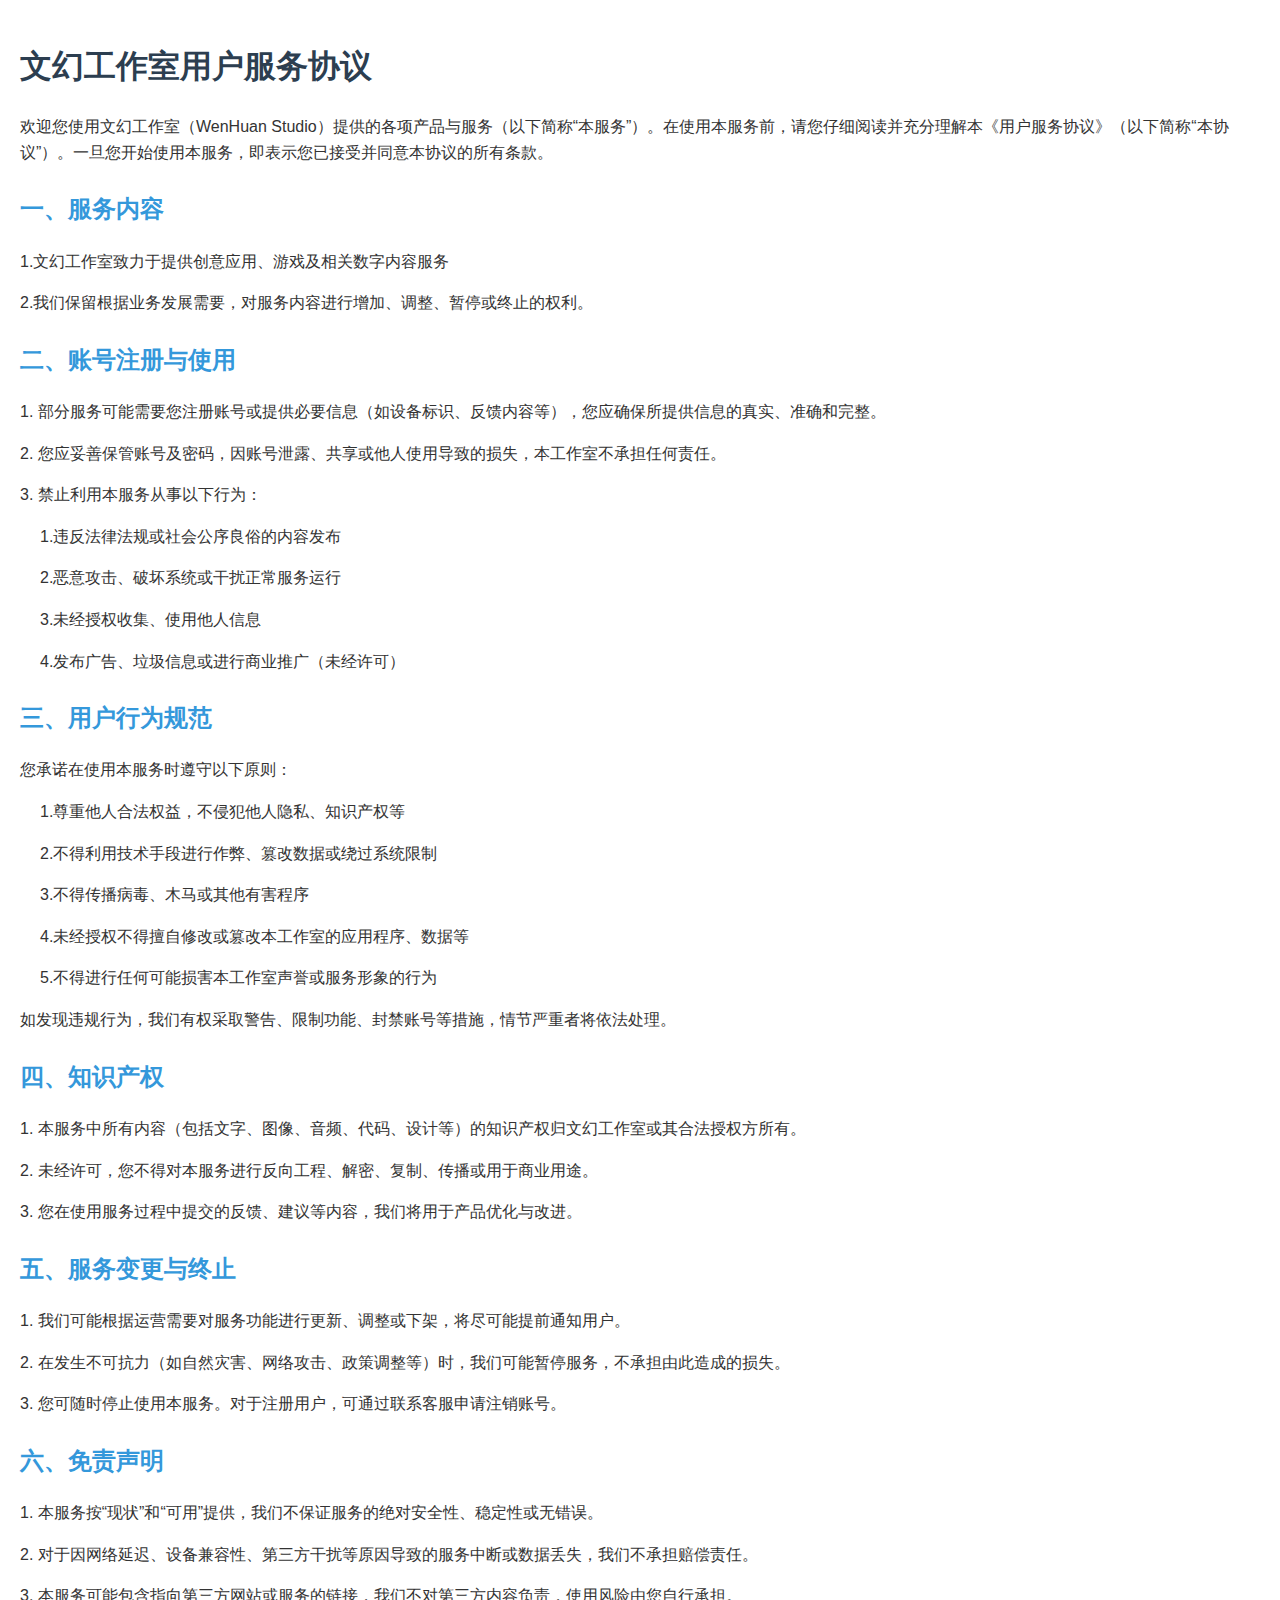
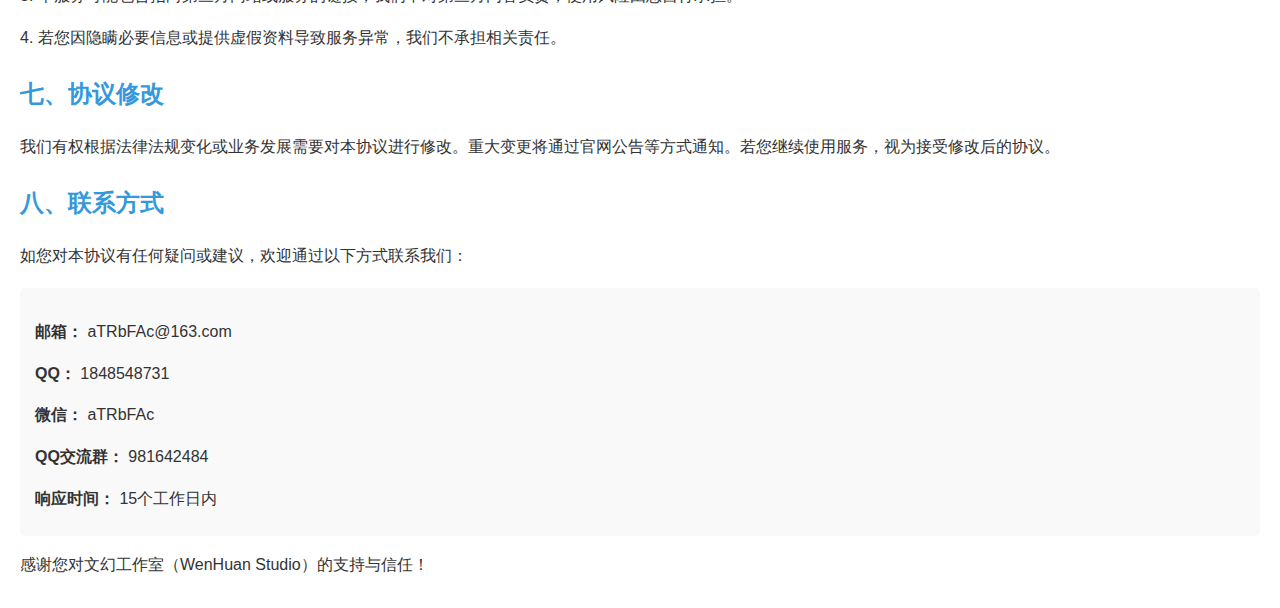
<file: User_agreement/index.html>
<!DOCTYPE html>
<html lang="zh">
<head>
    <meta charset="UTF-8" />
    <link rel="icon" href="../images/LOGO.png" sizes="16x16" type="image/png">
    <link rel="icon" href="../images/LOGO.png" sizes="32x32" type="image/png">
    <link rel="icon" href="../images/LOGO.png" sizes="48x48" type="image/png">
    <link rel="icon" href="../images/LOGO.png" sizes="64x64" type="image/png">
    <title>用户服务协议 - 文幻工作室</title>
    <style>
        body {
            font-family: Arial, sans-serif;
            line-height: 1.6;
            margin: 0;
            padding: 20px;
            color: #333;
        }
        h1 {
            color: #2c3e50;
        }
        h2 {
            color: #3498db;
            margin-top: 25px;
        }
        p, li {
            margin-bottom: 10px;
        }
        ul {
            padding-left: 20px;
        }
        .contact-info {
            background-color: #f9f9f9;
            padding: 15px;
            border-radius: 5px;
            margin-top: 20px;
        }
    </style>
</head>
<body>

<h1>文幻工作室用户服务协议</h1>

<p>欢迎您使用文幻工作室（WenHuan Studio）提供的各项产品与服务（以下简称“本服务”）。在使用本服务前，请您仔细阅读并充分理解本《用户服务协议》（以下简称“本协议”）。一旦您开始使用本服务，即表示您已接受并同意本协议的所有条款。</p>

<h2>一、服务内容</h2>
<p>1.文幻工作室致力于提供创意应用、游戏及相关数字内容服务</p>
<p>2.我们保留根据业务发展需要，对服务内容进行增加、调整、暂停或终止的权利。</p>

<h2>二、账号注册与使用</h2>
<p>1. 部分服务可能需要您注册账号或提供必要信息（如设备标识、反馈内容等），您应确保所提供信息的真实、准确和完整。</p>
<p>2. 您应妥善保管账号及密码，因账号泄露、共享或他人使用导致的损失，本工作室不承担任何责任。</p>
<p>3. 禁止利用本服务从事以下行为：</p>
<ul>
    <p>1.违反法律法规或社会公序良俗的内容发布</p>
    <p>2.恶意攻击、破坏系统或干扰正常服务运行</p>
    <p>3.未经授权收集、使用他人信息</p>
    <p>4.发布广告、垃圾信息或进行商业推广（未经许可）</p>
</ul>

<h2>三、用户行为规范</h2>
<p>您承诺在使用本服务时遵守以下原则：</p>
<ul>
    <p>1.尊重他人合法权益，不侵犯他人隐私、知识产权等</p>
    <p>2.不得利用技术手段进行作弊、篡改数据或绕过系统限制</p>
    <p>3.不得传播病毒、木马或其他有害程序</p>
    <p>4.未经授权不得擅自修改或篡改本工作室的应用程序、数据等</p>
    <p>5.不得进行任何可能损害本工作室声誉或服务形象的行为</p>
</ul>
<p>如发现违规行为，我们有权采取警告、限制功能、封禁账号等措施，情节严重者将依法处理。</p>

<h2>四、知识产权</h2>
<p>1. 本服务中所有内容（包括文字、图像、音频、代码、设计等）的知识产权归文幻工作室或其合法授权方所有。</p>
<p>2. 未经许可，您不得对本服务进行反向工程、解密、复制、传播或用于商业用途。</p>
<p>3. 您在使用服务过程中提交的反馈、建议等内容，我们将用于产品优化与改进。</p>

<h2>五、服务变更与终止</h2>
<p>1. 我们可能根据运营需要对服务功能进行更新、调整或下架，将尽可能提前通知用户。</p>
<p>2. 在发生不可抗力（如自然灾害、网络攻击、政策调整等）时，我们可能暂停服务，不承担由此造成的损失。</p>
<p>3. 您可随时停止使用本服务。对于注册用户，可通过联系客服申请注销账号。</p>

<h2>六、免责声明</h2>
<p>1. 本服务按“现状”和“可用”提供，我们不保证服务的绝对安全性、稳定性或无错误。</p>
<p>2. 对于因网络延迟、设备兼容性、第三方干扰等原因导致的服务中断或数据丢失，我们不承担赔偿责任。</p>
<p>3. 本服务可能包含指向第三方网站或服务的链接，我们不对第三方内容负责，使用风险由您自行承担。</p>
<p>4. 若您因隐瞒必要信息或提供虚假资料导致服务异常，我们不承担相关责任。</p>

<h2>七、协议修改</h2>
<p>我们有权根据法律法规变化或业务发展需要对本协议进行修改。重大变更将通过官网公告等方式通知。若您继续使用服务，视为接受修改后的协议。</p>

<h2>八、联系方式</h2>
<p>如您对本协议有任何疑问或建议，欢迎通过以下方式联系我们：</p>
<div class="contact-info">
    <p><strong>邮箱：</strong> aTRbFAc@163.com</p>
    <p><strong>QQ：</strong> 1848548731</p>
    <p><strong>微信：</strong> aTRbFAc</p>
    <p><strong>QQ交流群：</strong> 981642484</p>
    <p><strong>响应时间：</strong> 15个工作日内</p>
</div>

<p>感谢您对文幻工作室（WenHuan Studio）的支持与信任！</p>

</body>
</html>
</file>
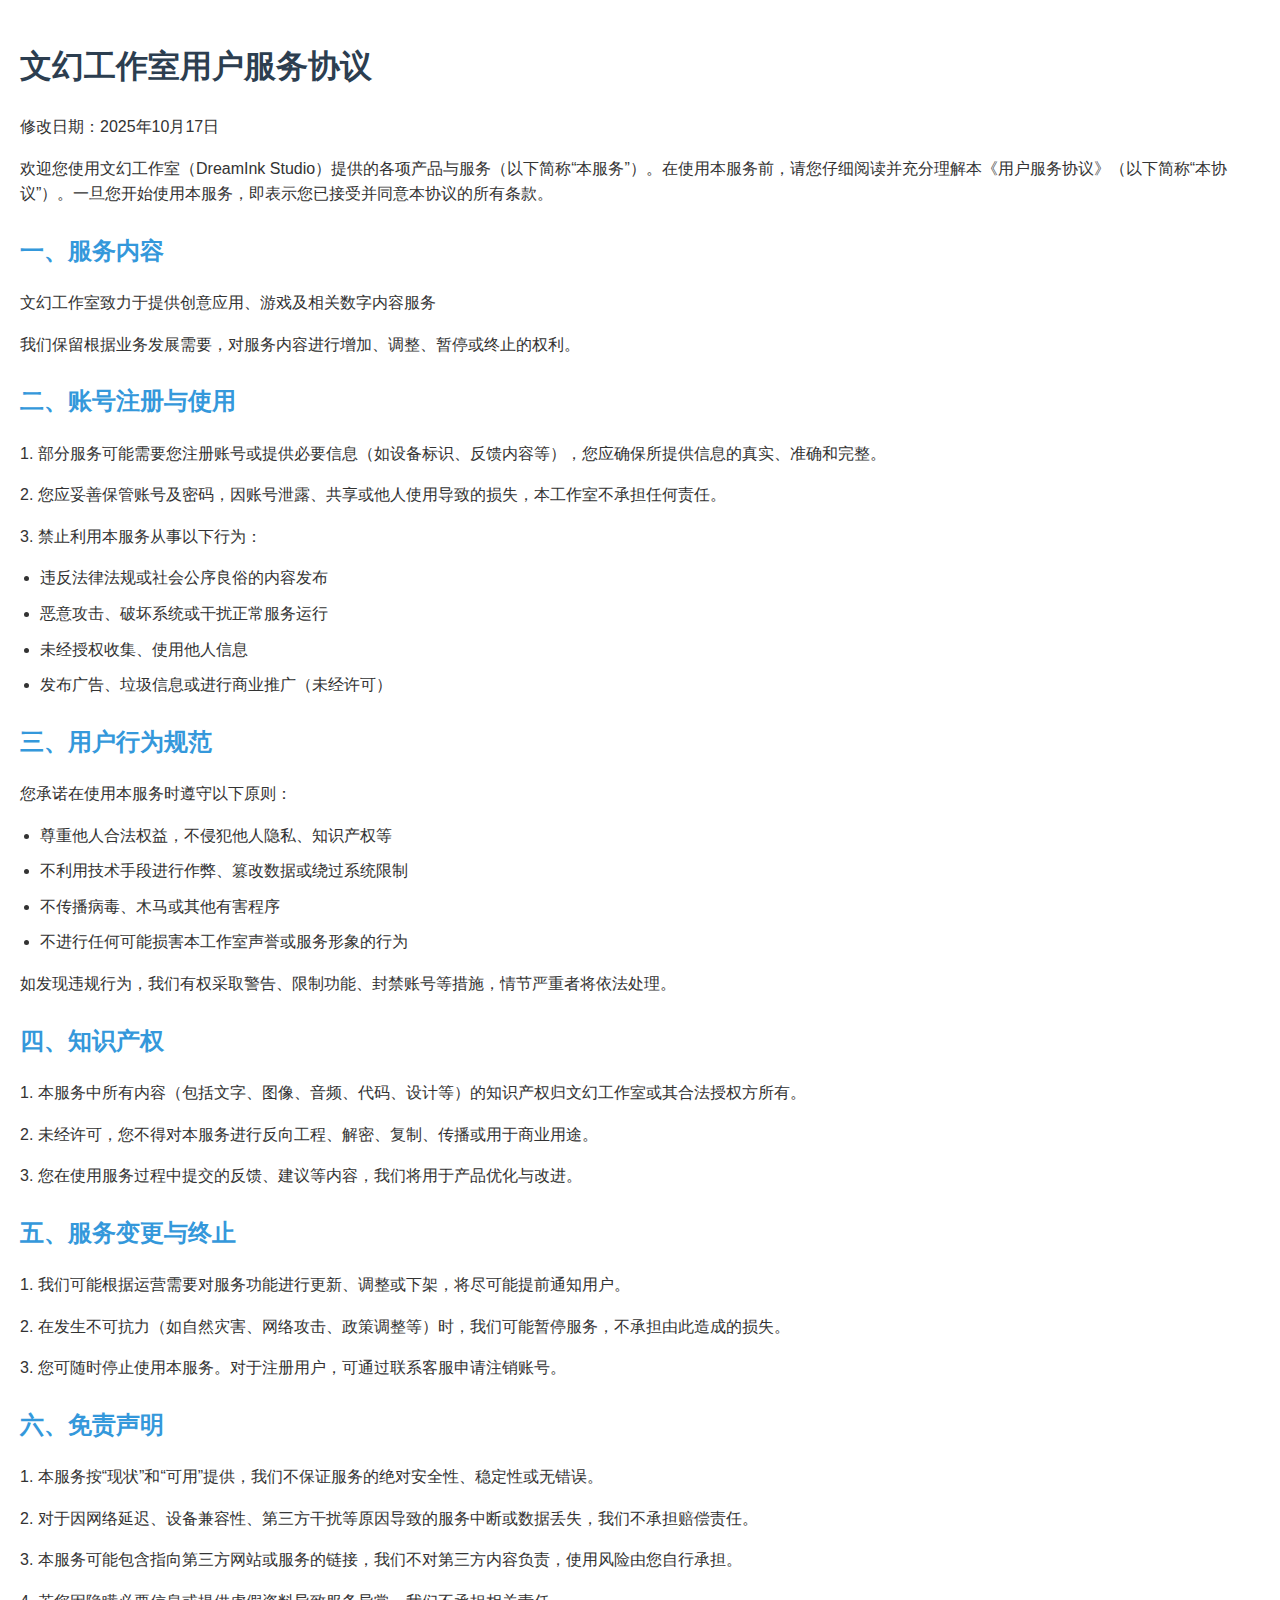
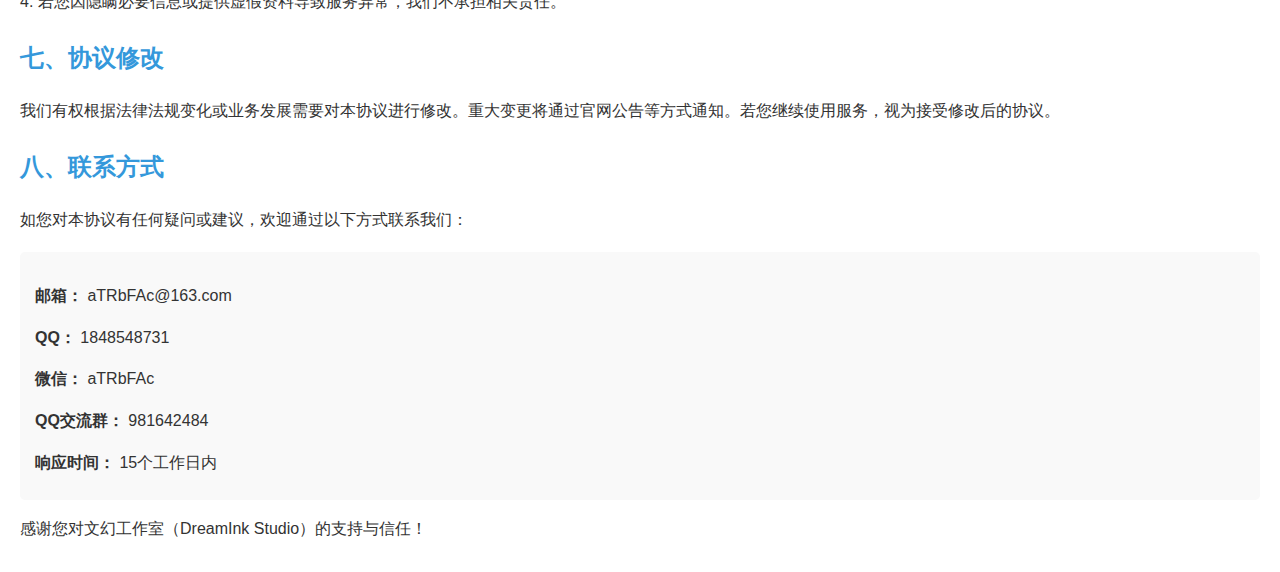
<file: Useragreement/index.html>
<!DOCTYPE html>
<html lang="zh">
<head>
    <meta charset="UTF-8" />
    <title>用户服务协议 - 文幻工作室</title>
    <style>
        body {
            font-family: Arial, sans-serif;
            line-height: 1.6;
            margin: 0;
            padding: 20px;
            color: #333;
        }
        h1 {
            color: #2c3e50;
        }
        h2 {
            color: #3498db;
            margin-top: 25px;
        }
        p, li {
            margin-bottom: 10px;
        }
        ul {
            padding-left: 20px;
        }
        .contact-info {
            background-color: #f9f9f9;
            padding: 15px;
            border-radius: 5px;
            margin-top: 20px;
        }
    </style>
</head>
<body>

<h1>文幻工作室用户服务协议</h1>
<p>修改日期：2025年10月17日</p>

<p>欢迎您使用文幻工作室（DreamInk Studio）提供的各项产品与服务（以下简称“本服务”）。在使用本服务前，请您仔细阅读并充分理解本《用户服务协议》（以下简称“本协议”）。一旦您开始使用本服务，即表示您已接受并同意本协议的所有条款。</p>

<h2>一、服务内容</h2>
<p>文幻工作室致力于提供创意应用、游戏及相关数字内容服务</p>
<p>我们保留根据业务发展需要，对服务内容进行增加、调整、暂停或终止的权利。</p>

<h2>二、账号注册与使用</h2>
<p>1. 部分服务可能需要您注册账号或提供必要信息（如设备标识、反馈内容等），您应确保所提供信息的真实、准确和完整。</p>
<p>2. 您应妥善保管账号及密码，因账号泄露、共享或他人使用导致的损失，本工作室不承担任何责任。</p>
<p>3. 禁止利用本服务从事以下行为：</p>
<ul>
    <li>违反法律法规或社会公序良俗的内容发布</li>
    <li>恶意攻击、破坏系统或干扰正常服务运行</li>
    <li>未经授权收集、使用他人信息</li>
    <li>发布广告、垃圾信息或进行商业推广（未经许可）</li>
</ul>

<h2>三、用户行为规范</h2>
<p>您承诺在使用本服务时遵守以下原则：</p>
<ul>
    <li>尊重他人合法权益，不侵犯他人隐私、知识产权等</li>
    <li>不利用技术手段进行作弊、篡改数据或绕过系统限制</li>
    <li>不传播病毒、木马或其他有害程序</li>
    <li>不进行任何可能损害本工作室声誉或服务形象的行为</li>
</ul>
<p>如发现违规行为，我们有权采取警告、限制功能、封禁账号等措施，情节严重者将依法处理。</p>

<h2>四、知识产权</h2>
<p>1. 本服务中所有内容（包括文字、图像、音频、代码、设计等）的知识产权归文幻工作室或其合法授权方所有。</p>
<p>2. 未经许可，您不得对本服务进行反向工程、解密、复制、传播或用于商业用途。</p>
<p>3. 您在使用服务过程中提交的反馈、建议等内容，我们将用于产品优化与改进。</p>

<h2>五、服务变更与终止</h2>
<p>1. 我们可能根据运营需要对服务功能进行更新、调整或下架，将尽可能提前通知用户。</p>
<p>2. 在发生不可抗力（如自然灾害、网络攻击、政策调整等）时，我们可能暂停服务，不承担由此造成的损失。</p>
<p>3. 您可随时停止使用本服务。对于注册用户，可通过联系客服申请注销账号。</p>

<h2>六、免责声明</h2>
<p>1. 本服务按“现状”和“可用”提供，我们不保证服务的绝对安全性、稳定性或无错误。</p>
<p>2. 对于因网络延迟、设备兼容性、第三方干扰等原因导致的服务中断或数据丢失，我们不承担赔偿责任。</p>
<p>3. 本服务可能包含指向第三方网站或服务的链接，我们不对第三方内容负责，使用风险由您自行承担。</p>
<p>4. 若您因隐瞒必要信息或提供虚假资料导致服务异常，我们不承担相关责任。</p>

<h2>七、协议修改</h2>
<p>我们有权根据法律法规变化或业务发展需要对本协议进行修改。重大变更将通过官网公告等方式通知。若您继续使用服务，视为接受修改后的协议。</p>

<h2>八、联系方式</h2>
<p>如您对本协议有任何疑问或建议，欢迎通过以下方式联系我们：</p>
<div class="contact-info">
    <p><strong>邮箱：</strong> aTRbFAc@163.com</p>
    <p><strong>QQ：</strong> 1848548731</p>
    <p><strong>微信：</strong> aTRbFAc</p>
    <p><strong>QQ交流群：</strong> 981642484</p>
    <p><strong>响应时间：</strong> 15个工作日内</p>
</div>

<p>感谢您对文幻工作室（DreamInk Studio）的支持与信任！</p>

</body>
</html>
</file>
<file: css/style.css>
/* 全局样式 */
* {
    margin: 0;
    padding: 0;
    box-sizing: border-box;
    font-family: "PingFang SC", "Microsoft YaHei", sans-serif;
}

body {
    color: #333;
    line-height: 1.6;
    background-color: #f5f5f5;
}

a {
    text-decoration: none;
    color: inherit;
}

ul {
    list-style: none;
}

.container {
    width: 100%;
    max-width: 1200px;
    margin: 0 auto;
    padding: 0 15px;
}

/* 导航栏 */
.header {
    background-color: rgba(255, 255, 255, 0.9);
    box-shadow: 0 2px 10px rgba(0, 0, 0, 0.1);
    position: fixed;
    width: 100%;
    top: 0;
    z-index: 1000;
    backdrop-filter: blur(5px);
    transition: all 0.3s ease;
}
.back-home {
    text-align: center;
    margin: 10px 0 20px;
}

.home-btn {
    display: inline-block;
    padding: 8px 16px;
    background-color: #007bff;
    color: white;
    text-decoration: none;
    border-radius: 6px;
    font-size: 14px;
    transition: background-color 0.3s;
}

.home-btn:hover {
    background-color: #0056b3;
}

.nav {
    display: flex;
    justify-content: space-between;
    align-items: center;
    height: 70px;
}

.logo {
    height: 50px;
    transition: transform 0.3s;
}

.logo:hover {
    transform: scale(1.05);
}

.nav-links {
    display: flex;
}

.nav-links li {
    margin-left: 30px;
    position: relative;
}

.nav-links a {
    font-size: 16px;
    font-weight: 500;
    padding: 5px 0;
    transition: color 0.3s;
}

.nav-links a:hover {
    color: #0078e7;
}

.nav-links .active {
    color: #0078e7;
    border-bottom: 2px solid #0078e7;
}

.mobile-menu-btn {
    display: none;
    font-size: 24px;
    cursor: pointer;
    transition: transform 0.3s;
}

.mobile-menu-btn:hover {
    transform: scale(1.1);
}

.hero {
    height: 100vh;
    background: linear-gradient(135deg, #DC3023, #FF6420, #FFE92C, #9ED900, #44CEF6, #3B2E7E);
    background-size: 400% 400%;
    animation: gradient 15s ease infinite;
    color: white;
    display: flex;
    align-items: center;
    text-align: center;
    margin-top: 70px;
    position: relative;
    overflow: hidden;
}

@keyframes gradient {
    0% { background-position: 0% 50%; }
    50% { background-position: 100% 50%; }
    100% { background-position: 0% 50%; }
}

.hero-content {
    width: 100%;
    padding: 0 20px;
}

.hero h1 {
    font-size: 3.5rem;
    margin-bottom: 20px;
    font-weight: 700;
    text-shadow: 0 2px 10px rgba(0, 0, 0, 0.2);
}

.hero p {
    font-size: 1.2rem;
    max-width: 800px;
    margin: 0 auto 30px;
    text-shadow: 0 1px 5px rgba(0, 0, 0, 0.2);
}

.btn {
    display: inline-block;
    padding: 12px 30px;
    background-color: #0078e7;
    color: white;
    border-radius: 30px;
    font-weight: 500;
    transition: all 0.3s;
    border: none;
    cursor: pointer;
    font-size: 16px;
    box-shadow: 0 4px 6px rgba(0, 0, 0, 0.1);
}

.btn:hover {
    background-color: #0066c5;
    transform: translateY(-2px);
    box-shadow: 0 7px 15px rgba(0, 0, 0, 0.15);
}

.btn-outline {
    background-color: transparent;
    border: 2px solid white;
    margin-left: 15px;
}

.btn-outline:hover {
    background-color: rgba(255, 255, 255, 0.1);
}

/* 关于我们 */
.section {
    padding: 80px 0;
}

.section-title {
    text-align: center;
    margin-bottom: 60px;
}

.section-title h2 {
    font-size: 2.5rem;
    color: #222;
    margin-bottom: 15px;
    position: relative;
    display: inline-block;
}

.section-title h2::after {
    content: "";
    position: absolute;
    bottom: -10px;
    left: 50%;
    transform: translateX(-50%);
    width: 60px;
    height: 3px;
    background-color: #0078e7;
}

.section-title p {
    font-size: 1.1rem;
    color: #666;
    max-width: 700px;
    margin: 0 auto;
}

.about-content {
    display: flex;
    align-items: center;
    flex-wrap: wrap;
}

.about-text {
    flex: 1;
    min-width: 300px;
    padding-right: 40px;
}

.about-text h3 {
    font-size: 1.8rem;
    margin-bottom: 20px;
    color: #0078e7;
}

.about-text p {
    margin-bottom: 20px;
    color: #555;
}

.about-image {
    flex: 1;
    min-width: 300px;
    border-radius: 10px;
    overflow: hidden;
    box-shadow: 0 10px 30px rgba(0, 0, 0, 0.1);
    transition: transform 0.3s;
}

.about-image:hover {
    transform: translateY(-5px);
}

.about-image img {
    width: 100%;
    height: auto;
    display: block;
    transition: transform 0.5s;
}

.about-image:hover img {
    transform: scale(1.05);
}

/* 服务 */
.services {
    background-color: #f9f9f9;
}

.services-grid {
    display: grid;
    grid-template-columns: repeat(auto-fit, minmax(300px, 1fr));
    gap: 30px;
    margin-top: 40px;
}

.service-card {
    background-color: white;
    border-radius: 10px;
    overflow: hidden;
    box-shadow: 0 5px 15px rgba(0, 0, 0, 0.05);
    transition: all 0.3s;
}

.service-card:hover {
    transform: translateY(-10px);
    box-shadow: 0 15px 30px rgba(0, 0, 0, 0.1);
}

.service-img {
    height: 200px;
    overflow: hidden;
}

.service-img img {
    width: 100%;
    height: 100%;
    object-fit: cover;
    transition: transform 0.5s;
}

.service-card:hover .service-img img {
    transform: scale(1.1);
}

.service-content {
    padding: 25px;
}

.service-content h3 {
    font-size: 1.5rem;
    margin-bottom: 15px;
    color: #222;
}

.service-content p {
    color: #666;
    margin-bottom: 20px;
}

/* 作品展示 */
.portfolio-content {
    background: white;
    border-radius: 10px;
    padding: 30px;
    box-shadow: 0 2px 15px rgba(0, 0, 0, 0.1);
}

.portfolio-intro {
    margin-bottom: 30px;
    padding-bottom: 20px;
    border-bottom: 1px solid #eee;
}

.portfolio-intro p:first-child {
    font-size: 1.5rem;
    font-weight: bold;
    color: #0078e7;
    margin-bottom: 15px;
}

.portfolio-section {
    margin-bottom: 30px;
}

.portfolio-section h3 {
    font-size: 1.3rem;
    color: #333;
    margin-bottom: 15px;
    padding-bottom: 8px;
    border-bottom: 2px solid #f1f3f5;
}

.portfolio-item {
    margin-bottom: 20px;
    padding-left: 15px;
    border-left: 3px solid #0078e7;
}

.portfolio-item h4 {
    font-size: 1.1rem;
    color: #0078e7;
    margin-bottom: 8px;
}

.portfolio-item p {
    color: #555;
}

/* 联系我们 */
.contact {
    background-color: #f9f9f9;
}

.contact-content {
    display: flex;
    flex-wrap: wrap;
    gap: 40px;
}

.contact-info {
    flex: 1;
    min-width: 300px;
}

.contact-info p {
    font-size: 1.5rem;
    margin-bottom: 20px;
    color: #0078e7;
}

.contact-info-grid {
    display: grid;
    grid-template-columns: repeat(auto-fit, minmax(250px, 1fr));
    gap: 20px;
    margin-top: 20px;
}

.contact-item {
    background: #f1f3f5;
    padding: 0px;
    border-radius: 8px;
    transition: transform 0.3s;
}

.contact-item:hover {
    transform: translateY(-5px);
    background: #e1e5e9;
}

.social-links {
    display: flex;
    gap: 15px;
    margin-top: 20px;
}

.social-links a {
    display: flex;
    align-items: center;
    justify-content: center;
    width: 40px;
    height: 40px;
    background-color: #333;
    border-radius: 50%;
    transition: all 0.3s;
    color: white;
}

.social-links a:hover {
    background-color: #0078e7;
    transform: translateY(-3px);
}
        .software-grid,
        .platform-grid {
            display: grid;
            grid-template-columns: repeat(auto-fit, minmax(250px, 1fr));
            gap: 15px;
            margin-top: 20px;
        }

        .software-item,
        .platform-item {
            background: #f1f3f5;
            padding: 15px;
            border-radius: 8px;
        }

        .contact-info-grid {
            display: grid;
            grid-template-columns: repeat(auto-fit, minmax(250px, 1fr));
            gap: 20px;
            margin-top: 20px;
        }

        .contact-item {
            background: #f1f3f5;
            padding: 20px;
            border-radius: 8px;
        }

        @media (max-width: 768px) {
            .software-grid,
            .platform-grid,
            .contact-info-grid {
                grid-template-columns: 1fr;
            }
        }
/* 页脚 */
.footer {
    background-color: #222;
    color: #aaa;
    padding: 60px 0 20px;
}

.footer-content {
    display: flex;
    flex-wrap: wrap;
    gap: 40px;
    margin-bottom: 40px;
}

.footer-column {
    flex: 1;
    min-width: 200px;
}

.footer-column h3 {
    color: white;
    font-size: 1.3rem;
    margin-bottom: 20px;
    position: relative;
    padding-bottom: 10px;
}

.footer-column h3::after {
    content: "";
    position: absolute;
    left: 0;
    bottom: 0;
    width: 40px;
    height: 2px;
    background-color: #0078e7;
}

.footer-links li {
    margin-bottom: 10px;
}

.footer-links a {
    transition: color 0.3s;
}

.footer-links a:hover {
    color: #0078e7;
}

.footer-bottom {
    text-align: center;
    padding-top: 20px;
    border-top: 1px solid #333;
    font-size: 0.9rem;
}

.footer-bottom a {
    transition: color 0.3s;
}

.footer-bottom a:hover {
    color: #0078e7;
}

/* 响应式设计 */
@media (max-width: 992px) {
    .hero h1 {
        font-size: 2.8rem;
    }
    
    .hero p {
        font-size: 1.1rem;
    }
    
    .about-text {
        padding-right: 0;
        margin-bottom: 40px;
    }
    
    .about-content {
        flex-direction: column;
    }
}

@media (max-width: 768px) {
    .nav-links {
        display: none;
        position: absolute;
        top: 70px;
        left: 0;
        width: 100%;
        background-color: white;
        flex-direction: column;
        padding: 20px 0;
        box-shadow: 0 5px 10px rgba(0, 0, 0, 0.1);
    }
    
    .nav-links.active {
        display: flex;
    }
    
    .nav-links li {
        margin: 0;
        text-align: center;
        padding: 10px 0;
    }
    
    .mobile-menu-btn {
        display: block;
    }
    
    .hero h1 {
        font-size: 2.2rem;
    }
    
    .hero p {
        font-size: 1rem;
    }
    
    .btn {
        padding: 10px 20px;
    }
    
    .section-title h2 {
        font-size: 2rem;
    }
    
    .portfolio-content {
        padding: 20px;
    }
    
    .portfolio-intro p:first-child {
        font-size: 1.3rem;
    }
    
    /* 作品展示移动端内边距 */
    .portfolio-section {
        padding: 20px;
    }
    
    .software-grid, .platform-grid {
        grid-template-columns: 1fr;
        padding: 0 15px;
    }
    
    .software-item, .platform-item {
        margin-bottom: 15px;
    }
}

@media (max-width: 576px) {
    .hero h1 {
        font-size: 1.8rem;
    }
    
    .btn-group {
        display: flex;
        flex-direction: column;
        gap: 15px;
    }
    
    .btn-outline {
        margin-left: 0;
    }
    
    .section {
        padding: 60px 0;
    }
    
    .section-title h2 {
        font-size: 1.8rem;
    }
    
   .portfolio-content {
        padding: 15px;
    };
}
 /* 容器：居中，圆角，阴影 */
.charity-card-container {
  margin: 40px auto;
  max-width: 90%;
  border-radius: 12px;
  overflow: hidden;
  box-shadow: 0 4px 20px rgba(0, 0, 0, 0.15);
}

/* 卡片主体 */
.charity-card {
  position: relative;
  width: 100%;
  height: 200px;
  border-radius: 12px;
  overflow: hidden;
  transition: transform 0.3s ease;
}

.charity-card-link {
  display: block;
  text-decoration: none;
}

/* 背景图 */
.charity-card-bg {
  position: absolute;
  top: 0;
  left: 0;
  width: 100%;
  height: 100%;
  background-size: cover;
  background-position: center;
  filter: brightness(0.8); 
  z-index: 1;
}
.charity-card-content {
  position: absolute;
  bottom: 0;
  left: 0;
  right: 0;
  padding: 16px;
  color: white;
  z-index: 2;
  background: linear-gradient(transparent, rgba(0, 0, 0, 0.7));
  /* 用弹性盒子重新定义布局 */
  display: flex;
  flex-direction: column;
  align-items: center;
  justify-content: flex-end;
  text-align: center;
  /* 去掉原来的 width: 100%，用 left+right 代替 */
  box-sizing: border-box;
  /* 确保内边距不会撑大容器 */
}

/* 图标 & 文字 */
.charity-icon {
  font-size: 24px;
  margin-bottom: 6px;
}

.charity-title {
  margin: 0 0 6px 0;
  font-size: 18px;
  font-weight: 600;
  line-height: 1.4;
}

.charity-desc {
  margin: 0 0 10px 0;
  font-size: 14px;
  opacity: 0.9;
}

.charity-cta {
  font-size: 14px;
  color: #ffffff;
  opacity: 0.9;
  transition: all 0.2s ease;
}
/* 支持我们 */
  .dreamink-support-section {
    max-width: 95%;
    margin: 60px auto;
    padding: 40px 24px;
    text-align: center;
    font-family: -apple-system, BlinkMacSystemFont, "Segoe UI", Roboto, "Helvetica Neue", sans-serif;
    color: #2D3748;
    border-radius: 16px;
    background: #FFFFFF;
    box-shadow: 0 4px 20px rgba(93, 95, 239, 0.08);
    backdrop-filter: blur(8px);
    border: 1px solid rgba(93, 95, 239, 0.12);
  }

  .support-title {
    font-size: 20px;
    font-weight: 600;
    line-height: 1.55;
    margin: 0 0 12px 0;
    color: #1A1A1A;
  }

  .support-desc {
    font-size: 15px;
    color: #718096;
    line-height: 1.5;
    margin: 0 0 24px 0;
  }

  .btn-dream-support {
    display: inline-block;
    padding: 12px 28px;
    font-size: 16px;
    color: #5D5FEF;
    background: transparent;
    border: 1.5px solid #5D5FEF;
    border-radius: 30px;
    text-decoration: none;
    font-weight: 500;
    letter-spacing: 0.3px;
    transition: all 0.3s ease;
    box-shadow: 0 2px 8px rgba(93, 95, 239, 0.12);
  }

  .btn-dream-support:hover {
    background: rgba(93, 95, 239, 0.08);
    transform: translateY(-2px);
    box-shadow: 0 6px 16px rgba(93, 95, 239, 0.18);
  }

  .btn-dream-support::before {
    content: "✨";
    margin-right: 8px;
    animation: dreamink-float 3s ease-in-out infinite;
  }

  @keyframes dreamink-float {
    0%, 100% {
      transform: translateY(0);
    }
    50% {
      transform: translateY(-5px);
    }
  }

  /* 移动端适配 */
  @media (max-width: 480px) {
    .dreamink-support-section {
      margin: 40px 16px;
      padding: 32px 20px;
    }
    .support-title {
      font-size: 18px;
    }
    .support-desc {
      font-size: 14px;
    }
    .btn-dream-support {
      font-size: 15px;
      padding: 10px 24px;
    }
  }
</file>
